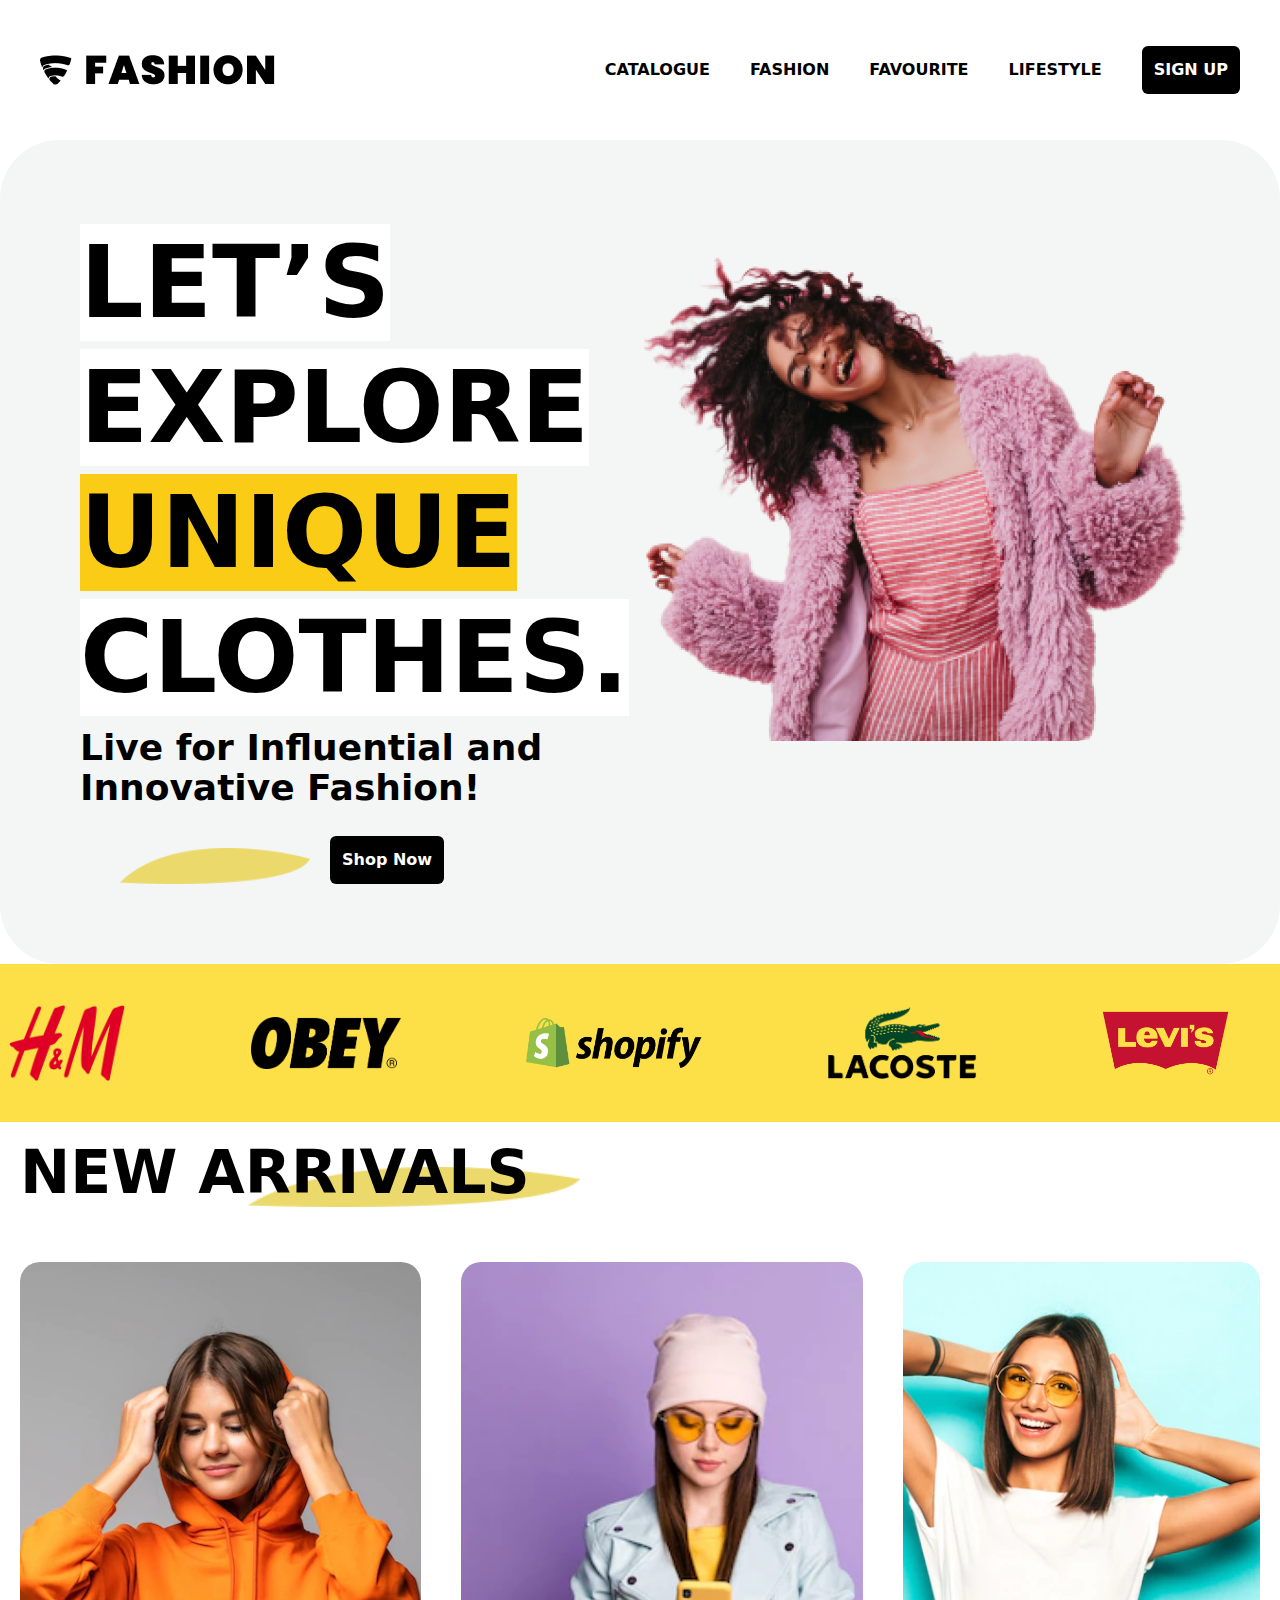
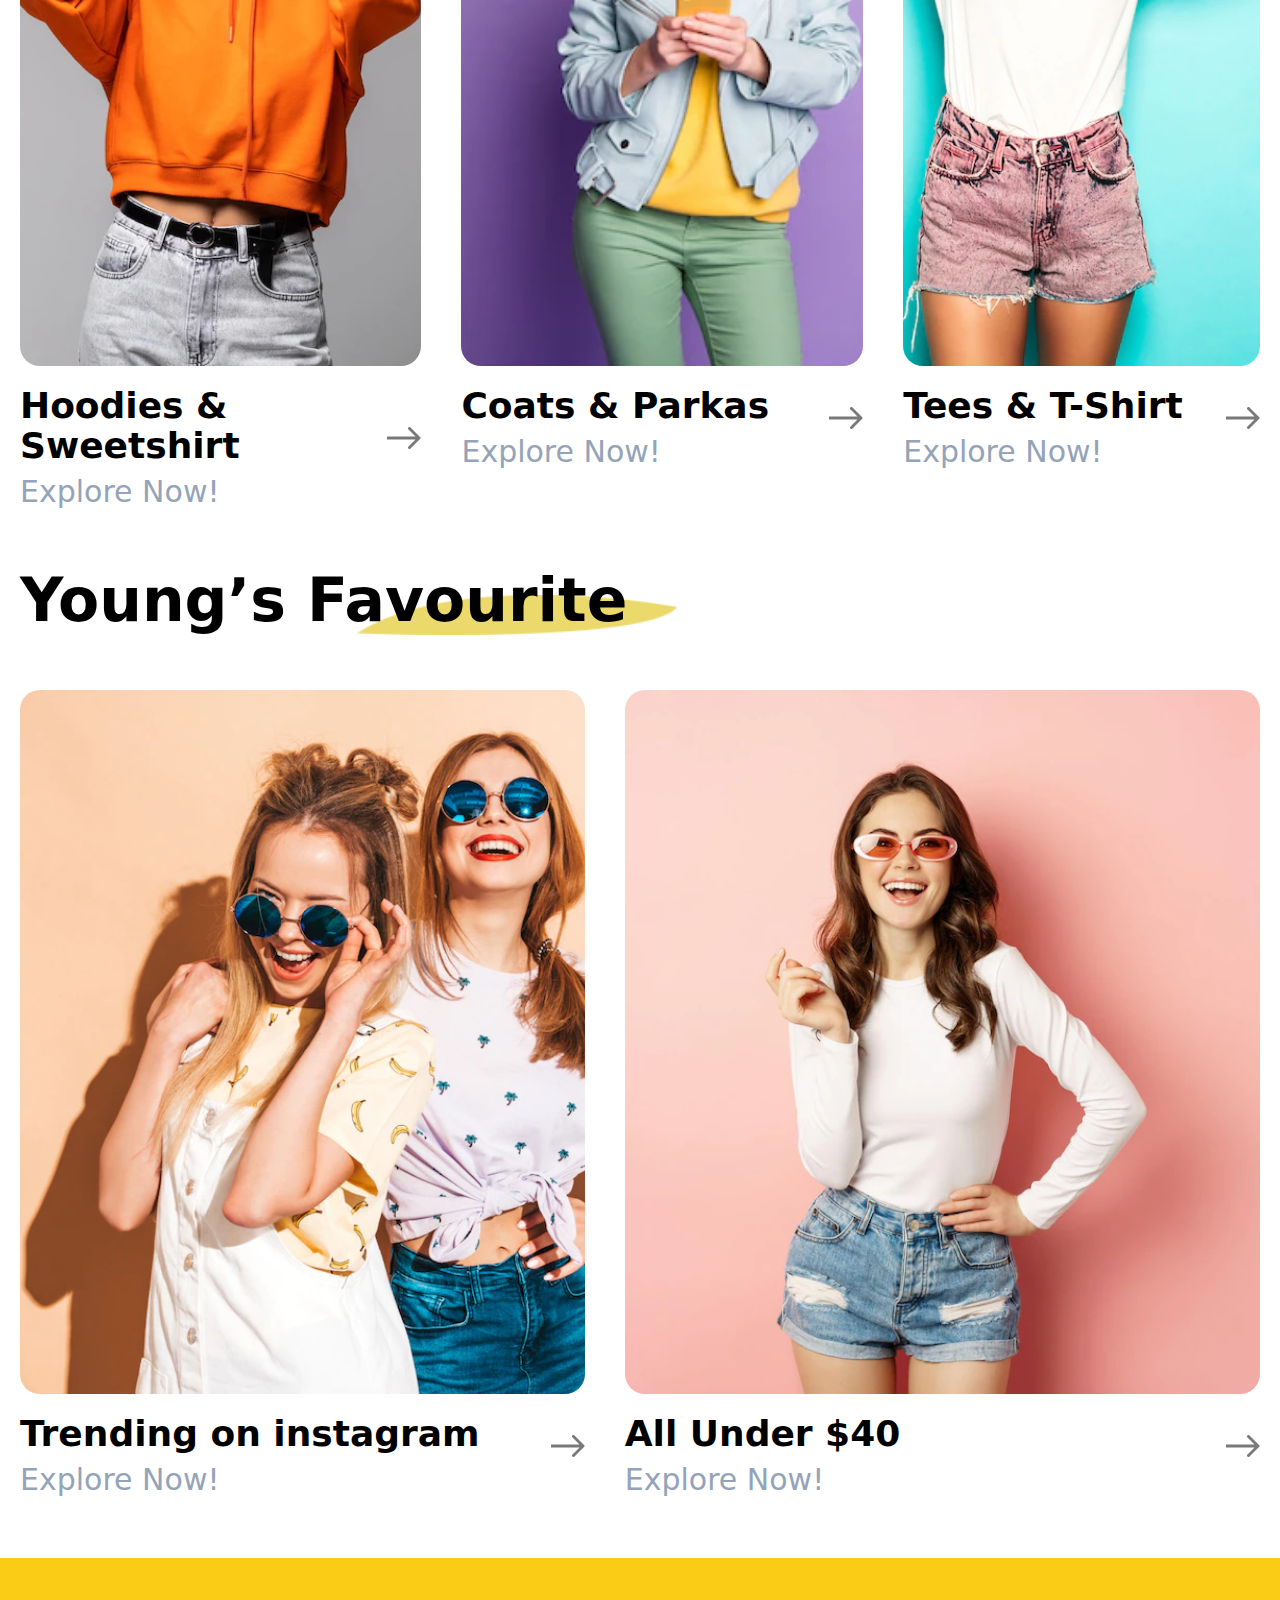
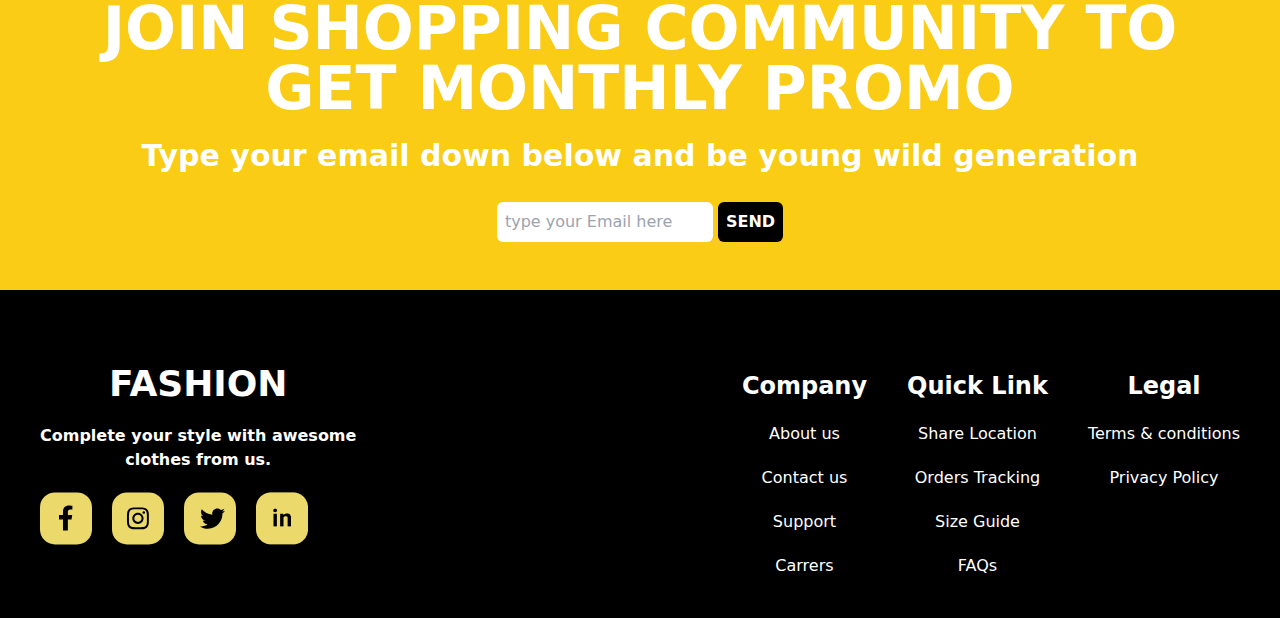
<file: index.html>
<!DOCTYPE html>
<html lang="en">
<head>
    <meta charset="UTF-8">
    <meta name="viewport" content="width=device-width, initial-scale=1.0">
    <title>Ecommerce Landing Page</title>
    <link rel="stylesheet" href="./style.css">
</head>
<body>
    <!-- Navbar -->
    <nav class="">
        <div class="container flex items-center justify-between py-10 px-10 mx-auto">
                <img src="./image/logo-black.png" alt="">

            <ul class="hidden lg:flex font-semibold text-black items-center space-x-10">

                <li class=""><a href="#" class="hover:underline">CATALOGUE</a></li>
                <li class=""><a href="#" class="">FASHION</a></li>
                <li class=""><a href="#" class="">FAVOURITE</a></li>
                <li class=""><a href="#" class="">LIFESTYLE</a></li>

                <li class="text-white bg-black rounded-md p-3 mx-auto  cursor-pointer"><a href="#" class="">SIGN UP</a></li>
            </ul>
            <!-- Mobile Navbar -->

            <div class="lg:hidden">

                <div class="text-3xl  text-black font-bold cursor-pointer" id="hamburger">&#9776;</div>

                <ul class="flex flex-col gap-5 min-h-screen absolute bg-yellow-400 top-0 left-0 p-10 -translate-x-full transition-all" id="mobile-nav">

                    <li class=""><a href="#" class="">CATALOGUE</a></li>
                    <li class=""><a href="#" class="">FASHION</a></li>
                    <li class=""><a href="#" class="">FAVOURITE</a></li>
                    <li class=""><a href="#" class="">LIFESTYLE</a></li>
    
                    <li class="text-white bg-black rounded-md p-3 mx-auto"><a href="#" class="">SIGN UP</a></li>
                </ul>
            </div>
        </div>
    </nav>

    <section class="container flex flex-col lg:flex-row mx-auto bg-[#F4F6F5] rounded-[59px] p-10 lg:p-[80px] ">
        <div class="lg:flex lg:flex-col">
        <div class="flex flex-col mx-auto ">
            <h1 class="text-6xl font-extrabold text-left lg:text-[100px] leading-tight">
                <span class="bg-white">LET’S</span><br><span class="bg-white">EXPLORE</span><br><span class="bg-yellow-400 w-full">UNIQUE</span>      <br><span class="bg-white">CLOTHES.</span></h1>

                <p class="text-2xl font-semibold mt-2 lg:text-4xl text-wrap">Live for Influential and Innovative Fashion!</p>


        </div>

        <div class="flex flex-col w-[150px] mx-10 lg:flex-row lg:gap-x-5 lg:w-[350px]">

            <img src="./image/banner-image-2.png" alt="" class="mt-10">

            <button class="bg-black text-white p-3 rounded-md font-bold mt-7 ">Shop Now</button>
        </div>

    </div>

        <div class="">

            <img src="./image/banner-image.png" alt="" class="bg-cover bg-center mx-auto mt-10 p-5 lg:mt-5 lg:p-2">
        </div>

    </section>


    <section>
        <div class="flex flex-col lg:flex-row bg-yellow-300 items-center justify-between gap-[125px] py-10 px-2 mt-15 overflow-x-hidden">

            <img src="./image/brand-logo/hm.png" alt="" class="w-[118px]">
            <img src="./image/brand-logo/obey.png" alt=""class="w-[150px]">
            <img src="./image/brand-logo/shopify.png" alt=""class="w-[176px]">
            <img src="./image/brand-logo/lacoste.png" alt=""class="w-[150px]">
            <img src="./image/brand-logo/levis.png" alt="" class="w-[127px]">
            <img src="./image/brand-logo/amazon.png" alt="" class="w-[166px]">

        </div>
    </section>

    <section class="">
        <div class="mt-5 px-5">

            <h1 class="lg:text-6xl font-extrabold text-2xl text-black ">NEW <span class="relative">ARRIVALS
                <img src="./image/banner-image-2.png" alt="" class="absolute bottom-0 -right-[50px] -z-10 h-8 w-full lg:h-10"> 
            </span> </h1>

           

        </div>

        <!-- card -->

        <div class="flex flex-col lg:flex-row my-5">
            <div class="py-10 px-5">
            <img src="./image/hoddiee.png" alt="" class="w-full h-[704px] object-cover object-[72%] rounded-[20px] lg:h-object-[0%]">

            <div class="flex items-center justify-between">
            <div class="flex flex-col mt-5 gap-y-2">
                <h1 class="text-black font-semibold text-4xl">Hoodies & Sweetshirt</h1>
                <h2 class="text-slate-400 text-3xl">Explore Now!</h2>
            </div>
            <img src="./image/arrow.png" alt="">
        </div>

        </div>
        <div class="py-10 px-5">
            <img src="./image/coats.png" alt="" class="w-full h-[704px] object-cover object-[30%]  rounded-[20px] ">
            <div class="flex items-center justify-between">
            <div class="flex flex-col mt-5 gap-y-2">
                <h1 class="text-black font-semibold text-4xl">Coats & Parkas</h1>
                <h2 class="text-slate-400 text-3xl">Explore Now!</h2>
            </div>
            <img src="./image/arrow.png" alt="">
        </div>
        </div>

        <div class="py-10 px-5">
            <img src="./image/T-shirts.png" alt="" class="w-full h-[704px] object-cover object-fit rounded-[20px] ">
            <div class="flex items-center justify-between">
            <div class="flex flex-col mt-5 gap-y-2">
                <h1 class="text-black font-semibold text-4xl">Tees & T-Shirt</h1>
                <h2 class="text-slate-400 text-3xl">Explore Now!</h2>
            </div>
            <img src="./image/arrow.png" alt="">
        </div>
        </div>
        </div>
    </section>


<!-- 2nd card -->
    <section>

        <div class="mt-5 px-5">

            <h1 class="lg:text-6xl font-extrabold text-2xl text-black ">Young’s <span class="relative">Favourite
                <img src="./image/banner-image-2.png" alt="" class="absolute bottom-0 -right-[50px] -z-10 h-8 w-full lg:h-10"> 
            </span> </h1>
            </div>

           
        <div class="flex flex-col lg:flex-row my-5">
            <div class="py-10 px-5">
            <img src="./image/fav-1.png" alt="" class="w-full h-[704px] object-cover object-[1%] rounded-[20px] lg:h-object-[0%]">

            <div class="flex items-center justify-between">
            <div class="flex flex-col mt-5 gap-y-2">
                <h1 class="text-black font-semibold text-4xl">Trending on instagram</h1>
                <h2 class="text-slate-400 text-3xl">Explore Now!</h2>
            </div>
            <img src="./image/arrow.png" alt="">
        </div>

        </div>
        <div class="py-10 px-5">
            <img src="./image/fav-2.png" alt="" class="w-full h-[704px] object-cover object-[5%] rounded-[20px] lg:h-object-[0%]">

            <div class="flex items-center justify-between">
            <div class="flex flex-col mt-5 gap-y-2">
                <h1 class="text-black font-semibold text-4xl">All Under $40</h1>
                <h2 class="text-slate-400 text-3xl">Explore Now!</h2>
            </div>
            <img src="./image/arrow.png" alt="">
        </div>

        </div>
        
        </div>
   
     
 </section>

 <section>
    <div class="flex flex-col bg-yellow-400 items-center text-white py-10 gap-y-5 w-full h-full">

        <h1 class="font-extrabold text-3xl lg:text-6xl text-center">
            JOIN SHOPPING COMMUNITY TO<br>
            GET MONTHLY PROMO 
        </h1>
        <p class="text-3xl text-wrap font-semibold text-center">
            Type your email down below and be young wild generation
        </p>

        <div class=" text-center p-2">
            <input type="text" placeholder="type your Email here" class="rounded-md p-2">
            <button class="bg-black font-bold p-2 rounded-md">SEND</button>
        </div>
    </div>
 </section>

 <footer class="bg-black min-w-full min-h-[350px] p-10">

    <div class="flex flex-col lg:flex-row text-white items-center text-center justify-between h-full container lg:px-[120px]">

        <div class="flex flex-col gap-y-5">
            <h1 class="font-extrabold text-4xl">
                FASHION
            </h1>

            <p class="font-semibold text-lg">
                Complete your style with awesome<br>
                clothes from us. 
            </p>

            <div class="flex gap-5 ">
                <img src="./image/fb.svg" alt="">
                <img src="./image/insta.svg" alt="">
                <img src="./image/twitter.svg" alt="">
                <img src="./image/linkedin.png" alt="">
            </div>

        </div>

        <div class="flex flex-col lg:flex-row gap-10 text-center mt-10 flex-wrap">

    <ul class="space-y-5">
        <h1 class="font-bold text-2xl ">Company</h1>
        <li>About us</li>
        <li>Contact us</li>
        <li>Support</li>
        <li>Carrers</li>
    </ul>



    <ul class="space-y-5 text-nowrap">
        <h1 class="font-bold text-2xl ">Quick Link</h1>
        <li>Share Location</li>
        <li>Orders Tracking</li>
        <li>Size Guide</li>
        <li>FAQs</li>
    </ul>



    <ul class="space-y-5">
        <h1 class="font-bold text-2xl ">Legal</h1>
        <li>Terms & conditions</li>
        <li>Privacy Policy</li>
    </ul>

        </div>
    </div>



 </footer>




    <script>
        const hamburger = document.getElementById('hamburger');
        const mobileMenu = document.getElementById('mobile-nav');

        hamburger.addEventListener('click' ,() =>{
            mobileMenu.classList.toggle('-translate-x-full')
        })
    </script>
</body>
</html>
</file>
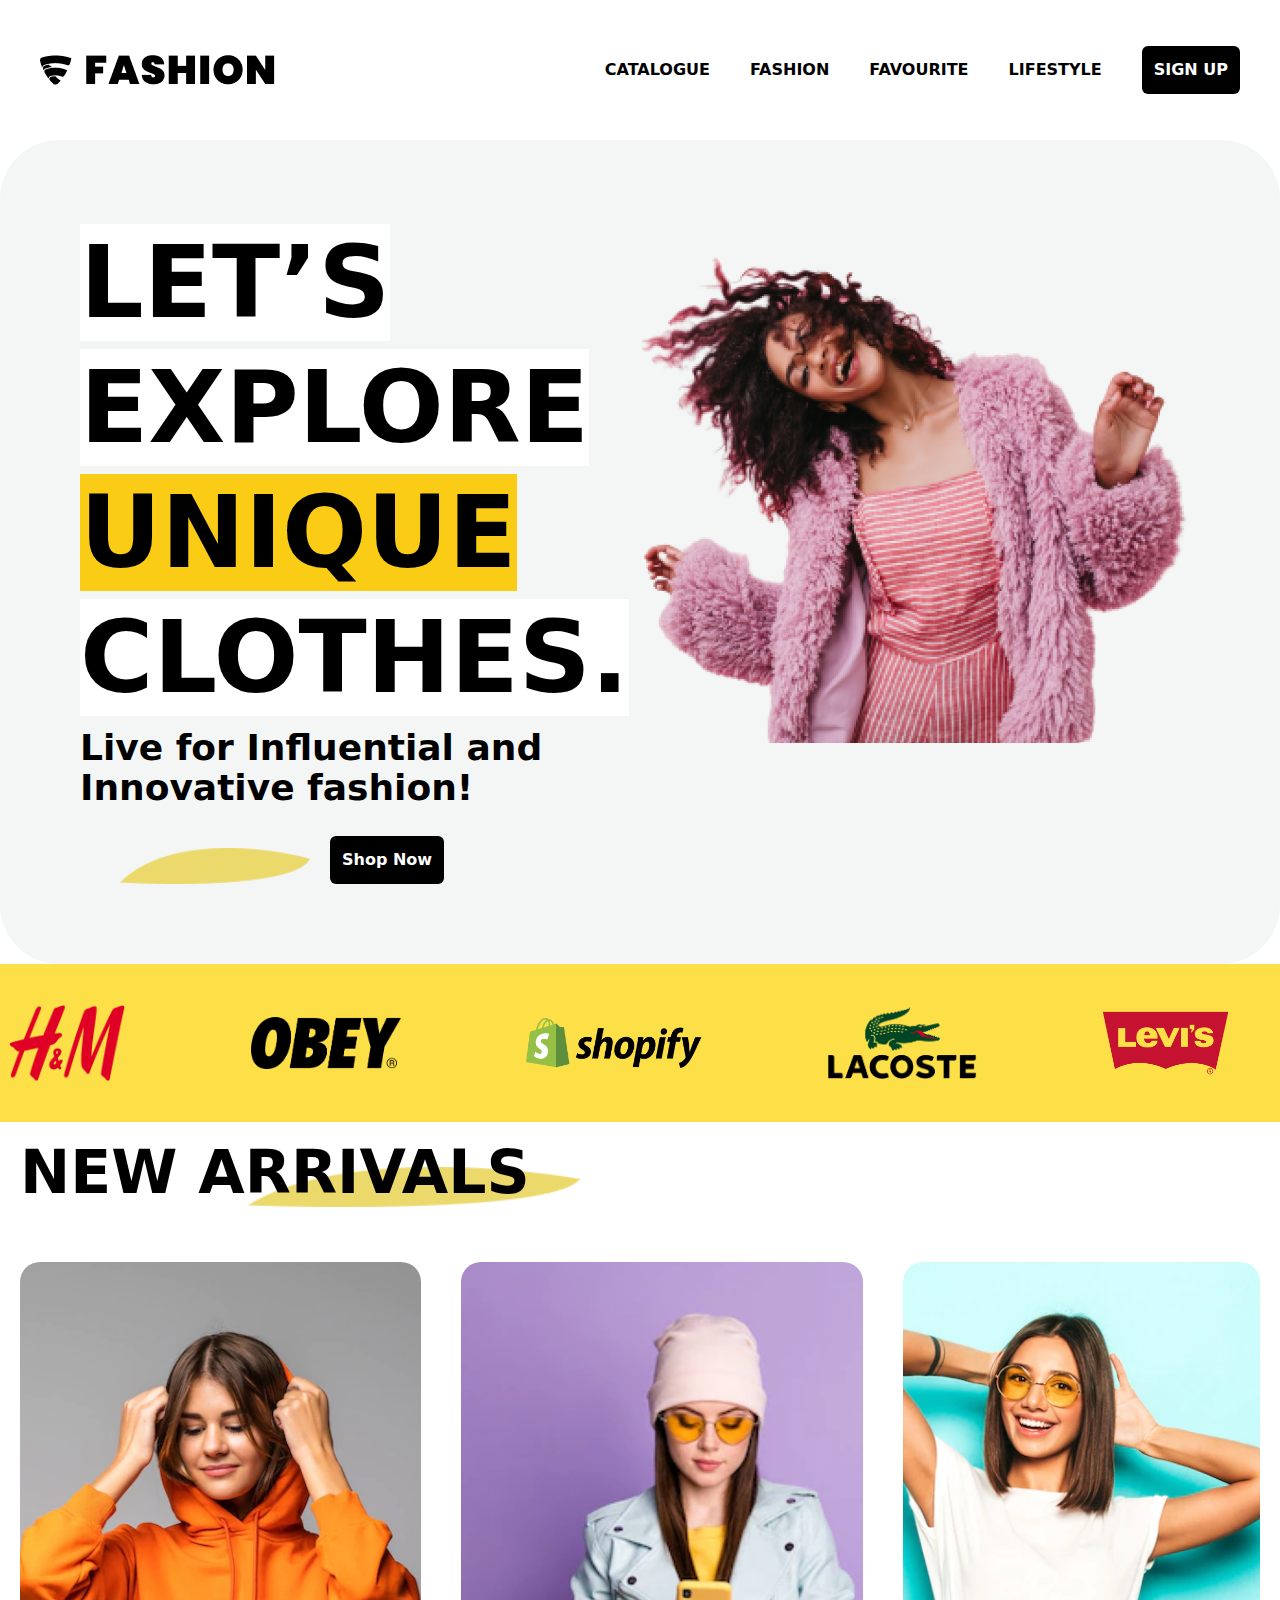
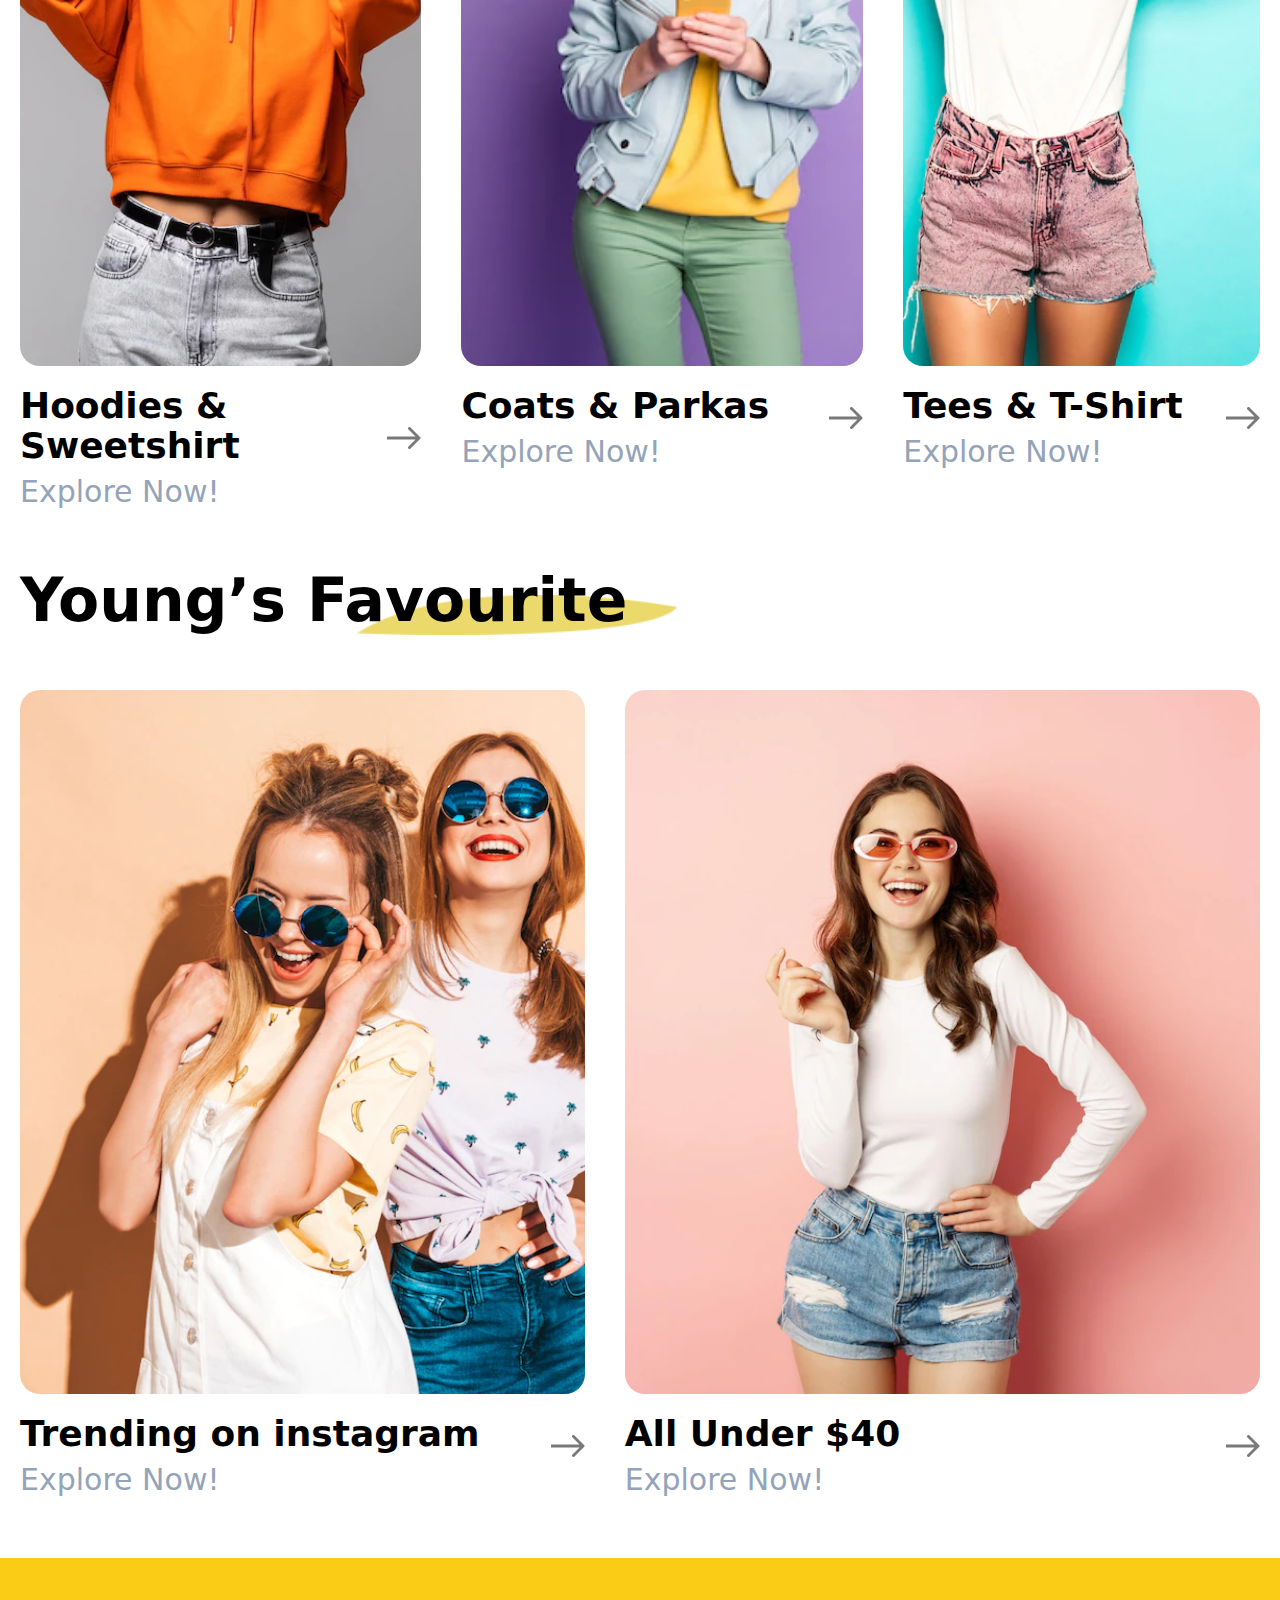
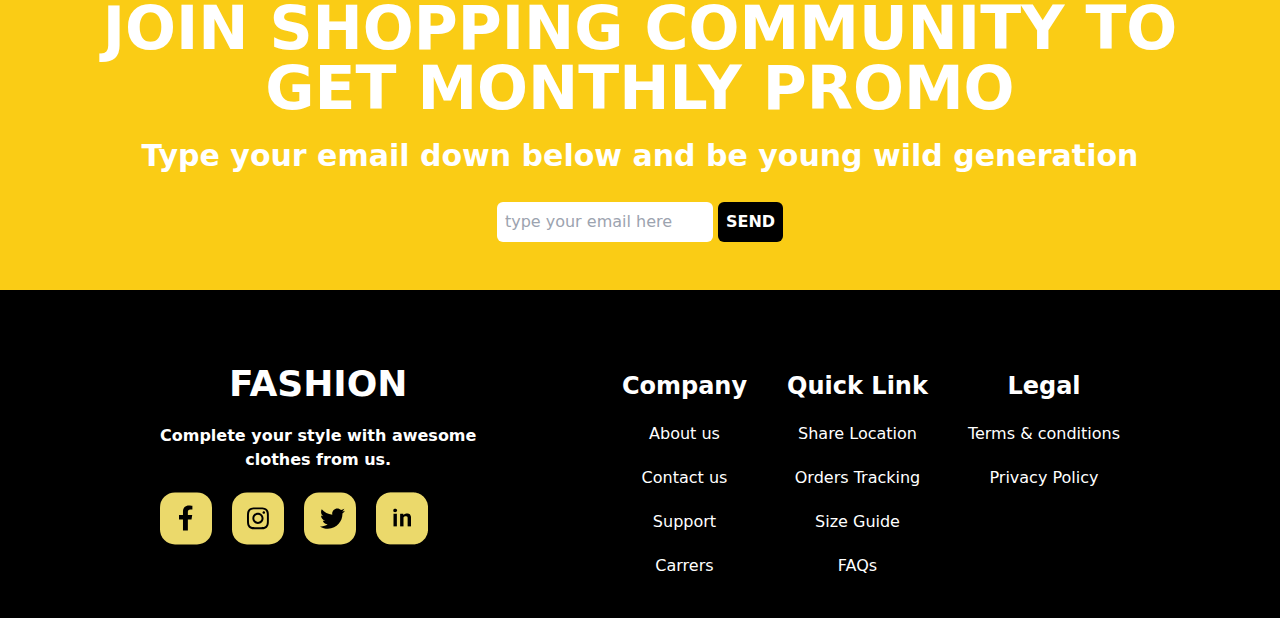
<file: frontend/index.html>
<!DOCTYPE html>
<html lang="en">
<head>
    <meta charset="UTF-8">
    <meta name="viewport" content="width=device-width, initial-scale=1.0">
    <title>Ecommerce Landing Page</title>
    <link rel="stylesheet" href="style.css">
</head>
<body>
    <!-- Navbar -->
    <nav class="">
        <div class="container flex items-center justify-between py-10 px-10 mx-auto">
                <img src="/image/logo-black.png" alt="">

            <ul class="hidden lg:flex font-semibold text-black items-center space-x-10">

                <li class=""><a href="#" class="hover:underline">CATALOGUE</a></li>
                <li class=""><a href="#" class="">FASHION</a></li>
                <li class=""><a href="#" class="">FAVOURITE</a></li>
                <li class=""><a href="#" class="">LIFESTYLE</a></li>

                <li class="text-white bg-black rounded-md p-3 mx-auto  cursor-pointer"><a href="#" class="">SIGN UP</a></li>
            </ul>
            <!-- Mobile Navbar -->

            <div class="lg:hidden">

                <div class="text-3xl  text-black font-bold cursor-pointer" id="hamburger">&#9776;</div>

                <ul class="flex flex-col gap-5 min-h-screen absolute bg-yellow-400 top-0 left-0 p-10 -translate-x-full transition-all" id="mobile-nav">

                    <li class=""><a href="#" class="">CATALOGUE</a></li>
                    <li class=""><a href="#" class="">FASHION</a></li>
                    <li class=""><a href="#" class="">FAVOURITE</a></li>
                    <li class=""><a href="#" class="">LIFESTYLE</a></li>
    
                    <li class="text-white bg-black rounded-md p-3 mx-auto"><a href="#" class="">SIGN UP</a></li>
                </ul>
            </div>
        </div>
    </nav>

    <section class="container flex flex-col lg:flex-row mx-auto bg-[#F4F6F5] rounded-[59px] p-10 lg:p-[80px] ">
        <div class="lg:flex lg:flex-col">
        <div class="flex flex-col mx-auto ">
            <h1 class="text-6xl font-extrabold text-left lg:text-[100px] leading-tight">
                <span class="bg-white">LET’S</span><br><span class="bg-white">EXPLORE</span><br><span class="bg-yellow-400 w-full">UNIQUE</span>      <br><span class="bg-white">CLOTHES.</span></h1>

                <p class="text-2xl font-semibold mt-2 lg:text-4xl text-wrap">Live for Influential and Innovative fashion!</p>


        </div>

        <div class="flex flex-col w-[150px] mx-10 lg:flex-row lg:gap-x-5 lg:w-[350px]">

            <img src="/image/banner-image-2.png" alt="" class="mt-10">

            <button class="bg-black text-white p-3 rounded-md font-bold mt-7 ">Shop Now</button>
        </div>

    </div>

        <div class="">

            <img src="/image/banner-image.png" alt="" class="bg-cover bg-center mx-auto mt-10 p-5 lg:mt-5 lg:p-2">
        </div>

    </section>


    <section>
        <div class="flex flex-col lg:flex-row bg-yellow-300 items-center justify-between gap-[125px] py-10 px-2 mt-15 overflow-x-hidden">

            <img src="/image/brand-logo/hm.png" alt="" class="w-[118px]">
            <img src="/image/brand-logo/obey.png" alt=""class="w-[150px]">
            <img src="/image/brand-logo/shopify.png" alt=""class="w-[176px]">
            <img src="/image/brand-logo/lacoste.png" alt=""class="w-[150px]">
            <img src="/image/brand-logo/levis.png" alt="" class="w-[127px]">
            <img src="/image/brand-logo/amazon.png" alt="" class="w-[166px]">

        </div>
    </section>

    <section class="">
        <div class="mt-5 px-5">

            <h1 class="lg:text-6xl font-extrabold text-2xl text-black ">NEW <span class="relative">ARRIVALS
                <img src="/image/banner-image-2.png" alt="" class="absolute bottom-0 -right-[50px] -z-10 h-8 w-full lg:h-10"> 
            </span> </h1>

           

        </div>

        <!-- card -->

        <div class="flex flex-col lg:flex-row my-5">
            <div class="py-10 px-5">
            <img src="/image/hoddiee.png" alt="" class="w-full h-[704px] object-cover object-[72%] rounded-[20px] lg:h-object-[0%]">

            <div class="flex items-center justify-between">
            <div class="flex flex-col mt-5 gap-y-2">
                <h1 class="text-black font-semibold text-4xl">Hoodies & Sweetshirt</h1>
                <h2 class="text-slate-400 text-3xl">Explore Now!</h2>
            </div>
            <img src="/image/arrow.png" alt="">
        </div>

        </div>
        <div class="py-10 px-5">
            <img src="/image/coats.png" alt="" class="w-full h-[704px] object-cover object-[30%]  rounded-[20px] ">
            <div class="flex items-center justify-between">
            <div class="flex flex-col mt-5 gap-y-2">
                <h1 class="text-black font-semibold text-4xl">Coats & Parkas</h1>
                <h2 class="text-slate-400 text-3xl">Explore Now!</h2>
            </div>
            <img src="/image/arrow.png" alt="">
        </div>
        </div>

        <div class="py-10 px-5">
            <img src="/image/T-shirts.png" alt="" class="w-full h-[704px] object-cover object-fit rounded-[20px] ">
            <div class="flex items-center justify-between">
            <div class="flex flex-col mt-5 gap-y-2">
                <h1 class="text-black font-semibold text-4xl">Tees & T-Shirt</h1>
                <h2 class="text-slate-400 text-3xl">Explore Now!</h2>
            </div>
            <img src="/image/arrow.png" alt="">
        </div>
        </div>
        </div>
    </section>


<!-- 2nd card -->
    <section>

        <div class="mt-5 px-5">

            <h1 class="lg:text-6xl font-extrabold text-2xl text-black ">Young’s <span class="relative">Favourite
                <img src="/image/banner-image-2.png" alt="" class="absolute bottom-0 -right-[50px] -z-10 h-8 w-full lg:h-10"> 
            </span> </h1>
            </div>

           
        <div class="flex flex-col lg:flex-row my-5">
            <div class="py-10 px-5">
            <img src="/image/fav-1.png" alt="" class="w-full h-[704px] object-cover object-[1%] rounded-[20px] lg:h-object-[0%]">

            <div class="flex items-center justify-between">
            <div class="flex flex-col mt-5 gap-y-2">
                <h1 class="text-black font-semibold text-4xl">Trending on instagram</h1>
                <h2 class="text-slate-400 text-3xl">Explore Now!</h2>
            </div>
            <img src="/image/arrow.png" alt="">
        </div>

        </div>
        <div class="py-10 px-5">
            <img src="/image/fav-2.png" alt="" class="w-full h-[704px] object-cover object-[5%] rounded-[20px] lg:h-object-[0%]">

            <div class="flex items-center justify-between">
            <div class="flex flex-col mt-5 gap-y-2">
                <h1 class="text-black font-semibold text-4xl">All Under $40</h1>
                <h2 class="text-slate-400 text-3xl">Explore Now!</h2>
            </div>
            <img src="/image/arrow.png" alt="">
        </div>

        </div>
        
        </div>
   
     
 </section>

 <section>
    <div class="flex flex-col bg-yellow-400 items-center text-white py-10 gap-y-5 w-full h-full">

        <h1 class="font-extrabold text-3xl lg:text-6xl text-center">
            JOIN SHOPPING COMMUNITY TO<br>
            GET MONTHLY PROMO 
        </h1>
        <p class="text-3xl text-wrap font-semibold text-center">
            Type your email down below and be young wild generation
        </p>

        <div class=" text-center p-2">
            <input type="text" placeholder="type your email here" class="rounded-md p-2">
            <button class="bg-black font-bold p-2 rounded-md">SEND</button>
        </div>
    </div>
 </section>

 <footer class="bg-black min-w-full min-h-[350px] p-10">

    <div class="flex flex-col lg:flex-row text-white items-center text-center justify-between h-full container px-[120px]">

        <div class="flex flex-col gap-y-5">
            <h1 class="font-extrabold text-4xl">
                FASHION
            </h1>

            <p class="font-semibold text-lg">
                Complete your style with awesome<br>
                clothes from us. 
            </p>

            <div class="flex gap-5">
                <img src="/image/fb.svg" alt="">
                <img src="/image/insta.svg" alt="">
                <img src="/image/twitter.svg" alt="">
                <img src="/image/linkedin.png" alt="">
            </div>

        </div>

        <div class="flex flex-col lg:flex-row gap-10 text-center mt-10">

    <ul class="space-y-5">
        <h1 class="font-bold text-2xl ">Company</h1>
        <li>About us</li>
        <li>Contact us</li>
        <li>Support</li>
        <li>Carrers</li>
    </ul>



    <ul class="space-y-5">
        <h1 class="font-bold text-2xl ">Quick Link</h1>
        <li>Share Location</li>
        <li>Orders Tracking</li>
        <li>Size Guide</li>
        <li>FAQs</li>
    </ul>



    <ul class="space-y-5">
        <h1 class="font-bold text-2xl ">Legal</h1>
        <li>Terms & conditions</li>
        <li>Privacy Policy</li>
    </ul>

        </div>
    </div>



 </footer>




    <script>
        const hamburger = document.getElementById('hamburger');
        const mobileMenu = document.getElementById('mobile-nav');

        hamburger.addEventListener('click' ,() =>{
            mobileMenu.classList.toggle('-translate-x-full')
        })
    </script>
</body>
</html>
</file>
<file: style.css>
/*
! tailwindcss v3.4.1 | MIT License | https://tailwindcss.com
*/

/*
1. Prevent padding and border from affecting element width. (https://github.com/mozdevs/cssremedy/issues/4)
2. Allow adding a border to an element by just adding a border-width. (https://github.com/tailwindcss/tailwindcss/pull/116)
*/

*,
::before,
::after {
  box-sizing: border-box;
  /* 1 */
  border-width: 0;
  /* 2 */
  border-style: solid;
  /* 2 */
  border-color: #e5e7eb;
  /* 2 */
}

::before,
::after {
  --tw-content: '';
}

/*
1. Use a consistent sensible line-height in all browsers.
2. Prevent adjustments of font size after orientation changes in iOS.
3. Use a more readable tab size.
4. Use the user's configured `sans` font-family by default.
5. Use the user's configured `sans` font-feature-settings by default.
6. Use the user's configured `sans` font-variation-settings by default.
7. Disable tap highlights on iOS
*/

html,
:host {
  line-height: 1.5;
  /* 1 */
  -webkit-text-size-adjust: 100%;
  /* 2 */
  -moz-tab-size: 4;
  /* 3 */
  -o-tab-size: 4;
     tab-size: 4;
  /* 3 */
  font-family: ui-sans-serif, system-ui, sans-serif, "Apple Color Emoji", "Segoe UI Emoji", "Segoe UI Symbol", "Noto Color Emoji";
  /* 4 */
  font-feature-settings: normal;
  /* 5 */
  font-variation-settings: normal;
  /* 6 */
  -webkit-tap-highlight-color: transparent;
  /* 7 */
}

/*
1. Remove the margin in all browsers.
2. Inherit line-height from `html` so users can set them as a class directly on the `html` element.
*/

body {
  margin: 0;
  /* 1 */
  line-height: inherit;
  /* 2 */
}

/*
1. Add the correct height in Firefox.
2. Correct the inheritance of border color in Firefox. (https://bugzilla.mozilla.org/show_bug.cgi?id=190655)
3. Ensure horizontal rules are visible by default.
*/

hr {
  height: 0;
  /* 1 */
  color: inherit;
  /* 2 */
  border-top-width: 1px;
  /* 3 */
}

/*
Add the correct text decoration in Chrome, Edge, and Safari.
*/

abbr:where([title]) {
  -webkit-text-decoration: underline dotted;
          text-decoration: underline dotted;
}

/*
Remove the default font size and weight for headings.
*/

h1,
h2,
h3,
h4,
h5,
h6 {
  font-size: inherit;
  font-weight: inherit;
}

/*
Reset links to optimize for opt-in styling instead of opt-out.
*/

a {
  color: inherit;
  text-decoration: inherit;
}

/*
Add the correct font weight in Edge and Safari.
*/

b,
strong {
  font-weight: bolder;
}

/*
1. Use the user's configured `mono` font-family by default.
2. Use the user's configured `mono` font-feature-settings by default.
3. Use the user's configured `mono` font-variation-settings by default.
4. Correct the odd `em` font sizing in all browsers.
*/

code,
kbd,
samp,
pre {
  font-family: ui-monospace, SFMono-Regular, Menlo, Monaco, Consolas, "Liberation Mono", "Courier New", monospace;
  /* 1 */
  font-feature-settings: normal;
  /* 2 */
  font-variation-settings: normal;
  /* 3 */
  font-size: 1em;
  /* 4 */
}

/*
Add the correct font size in all browsers.
*/

small {
  font-size: 80%;
}

/*
Prevent `sub` and `sup` elements from affecting the line height in all browsers.
*/

sub,
sup {
  font-size: 75%;
  line-height: 0;
  position: relative;
  vertical-align: baseline;
}

sub {
  bottom: -0.25em;
}

sup {
  top: -0.5em;
}

/*
1. Remove text indentation from table contents in Chrome and Safari. (https://bugs.chromium.org/p/chromium/issues/detail?id=999088, https://bugs.webkit.org/show_bug.cgi?id=201297)
2. Correct table border color inheritance in all Chrome and Safari. (https://bugs.chromium.org/p/chromium/issues/detail?id=935729, https://bugs.webkit.org/show_bug.cgi?id=195016)
3. Remove gaps between table borders by default.
*/

table {
  text-indent: 0;
  /* 1 */
  border-color: inherit;
  /* 2 */
  border-collapse: collapse;
  /* 3 */
}

/*
1. Change the font styles in all browsers.
2. Remove the margin in Firefox and Safari.
3. Remove default padding in all browsers.
*/

button,
input,
optgroup,
select,
textarea {
  font-family: inherit;
  /* 1 */
  font-feature-settings: inherit;
  /* 1 */
  font-variation-settings: inherit;
  /* 1 */
  font-size: 100%;
  /* 1 */
  font-weight: inherit;
  /* 1 */
  line-height: inherit;
  /* 1 */
  color: inherit;
  /* 1 */
  margin: 0;
  /* 2 */
  padding: 0;
  /* 3 */
}

/*
Remove the inheritance of text transform in Edge and Firefox.
*/

button,
select {
  text-transform: none;
}

/*
1. Correct the inability to style clickable types in iOS and Safari.
2. Remove default button styles.
*/

button,
[type='button'],
[type='reset'],
[type='submit'] {
  -webkit-appearance: button;
  /* 1 */
  background-color: transparent;
  /* 2 */
  background-image: none;
  /* 2 */
}

/*
Use the modern Firefox focus style for all focusable elements.
*/

:-moz-focusring {
  outline: auto;
}

/*
Remove the additional `:invalid` styles in Firefox. (https://github.com/mozilla/gecko-dev/blob/2f9eacd9d3d995c937b4251a5557d95d494c9be1/layout/style/res/forms.css#L728-L737)
*/

:-moz-ui-invalid {
  box-shadow: none;
}

/*
Add the correct vertical alignment in Chrome and Firefox.
*/

progress {
  vertical-align: baseline;
}

/*
Correct the cursor style of increment and decrement buttons in Safari.
*/

::-webkit-inner-spin-button,
::-webkit-outer-spin-button {
  height: auto;
}

/*
1. Correct the odd appearance in Chrome and Safari.
2. Correct the outline style in Safari.
*/

[type='search'] {
  -webkit-appearance: textfield;
  /* 1 */
  outline-offset: -2px;
  /* 2 */
}

/*
Remove the inner padding in Chrome and Safari on macOS.
*/

::-webkit-search-decoration {
  -webkit-appearance: none;
}

/*
1. Correct the inability to style clickable types in iOS and Safari.
2. Change font properties to `inherit` in Safari.
*/

::-webkit-file-upload-button {
  -webkit-appearance: button;
  /* 1 */
  font: inherit;
  /* 2 */
}

/*
Add the correct display in Chrome and Safari.
*/

summary {
  display: list-item;
}

/*
Removes the default spacing and border for appropriate elements.
*/

blockquote,
dl,
dd,
h1,
h2,
h3,
h4,
h5,
h6,
hr,
figure,
p,
pre {
  margin: 0;
}

fieldset {
  margin: 0;
  padding: 0;
}

legend {
  padding: 0;
}

ol,
ul,
menu {
  list-style: none;
  margin: 0;
  padding: 0;
}

/*
Reset default styling for dialogs.
*/

dialog {
  padding: 0;
}

/*
Prevent resizing textareas horizontally by default.
*/

textarea {
  resize: vertical;
}

/*
1. Reset the default placeholder opacity in Firefox. (https://github.com/tailwindlabs/tailwindcss/issues/3300)
2. Set the default placeholder color to the user's configured gray 400 color.
*/

input::-moz-placeholder, textarea::-moz-placeholder {
  opacity: 1;
  /* 1 */
  color: #9ca3af;
  /* 2 */
}

input::placeholder,
textarea::placeholder {
  opacity: 1;
  /* 1 */
  color: #9ca3af;
  /* 2 */
}

/*
Set the default cursor for buttons.
*/

button,
[role="button"] {
  cursor: pointer;
}

/*
Make sure disabled buttons don't get the pointer cursor.
*/

:disabled {
  cursor: default;
}

/*
1. Make replaced elements `display: block` by default. (https://github.com/mozdevs/cssremedy/issues/14)
2. Add `vertical-align: middle` to align replaced elements more sensibly by default. (https://github.com/jensimmons/cssremedy/issues/14#issuecomment-634934210)
   This can trigger a poorly considered lint error in some tools but is included by design.
*/

img,
svg,
video,
canvas,
audio,
iframe,
embed,
object {
  display: block;
  /* 1 */
  vertical-align: middle;
  /* 2 */
}

/*
Constrain images and videos to the parent width and preserve their intrinsic aspect ratio. (https://github.com/mozdevs/cssremedy/issues/14)
*/

img,
video {
  max-width: 100%;
  height: auto;
}

/* Make elements with the HTML hidden attribute stay hidden by default */

[hidden] {
  display: none;
}

*, ::before, ::after {
  --tw-border-spacing-x: 0;
  --tw-border-spacing-y: 0;
  --tw-translate-x: 0;
  --tw-translate-y: 0;
  --tw-rotate: 0;
  --tw-skew-x: 0;
  --tw-skew-y: 0;
  --tw-scale-x: 1;
  --tw-scale-y: 1;
  --tw-pan-x:  ;
  --tw-pan-y:  ;
  --tw-pinch-zoom:  ;
  --tw-scroll-snap-strictness: proximity;
  --tw-gradient-from-position:  ;
  --tw-gradient-via-position:  ;
  --tw-gradient-to-position:  ;
  --tw-ordinal:  ;
  --tw-slashed-zero:  ;
  --tw-numeric-figure:  ;
  --tw-numeric-spacing:  ;
  --tw-numeric-fraction:  ;
  --tw-ring-inset:  ;
  --tw-ring-offset-width: 0px;
  --tw-ring-offset-color: #fff;
  --tw-ring-color: rgb(59 130 246 / 0.5);
  --tw-ring-offset-shadow: 0 0 #0000;
  --tw-ring-shadow: 0 0 #0000;
  --tw-shadow: 0 0 #0000;
  --tw-shadow-colored: 0 0 #0000;
  --tw-blur:  ;
  --tw-brightness:  ;
  --tw-contrast:  ;
  --tw-grayscale:  ;
  --tw-hue-rotate:  ;
  --tw-invert:  ;
  --tw-saturate:  ;
  --tw-sepia:  ;
  --tw-drop-shadow:  ;
  --tw-backdrop-blur:  ;
  --tw-backdrop-brightness:  ;
  --tw-backdrop-contrast:  ;
  --tw-backdrop-grayscale:  ;
  --tw-backdrop-hue-rotate:  ;
  --tw-backdrop-invert:  ;
  --tw-backdrop-opacity:  ;
  --tw-backdrop-saturate:  ;
  --tw-backdrop-sepia:  ;
}

::backdrop {
  --tw-border-spacing-x: 0;
  --tw-border-spacing-y: 0;
  --tw-translate-x: 0;
  --tw-translate-y: 0;
  --tw-rotate: 0;
  --tw-skew-x: 0;
  --tw-skew-y: 0;
  --tw-scale-x: 1;
  --tw-scale-y: 1;
  --tw-pan-x:  ;
  --tw-pan-y:  ;
  --tw-pinch-zoom:  ;
  --tw-scroll-snap-strictness: proximity;
  --tw-gradient-from-position:  ;
  --tw-gradient-via-position:  ;
  --tw-gradient-to-position:  ;
  --tw-ordinal:  ;
  --tw-slashed-zero:  ;
  --tw-numeric-figure:  ;
  --tw-numeric-spacing:  ;
  --tw-numeric-fraction:  ;
  --tw-ring-inset:  ;
  --tw-ring-offset-width: 0px;
  --tw-ring-offset-color: #fff;
  --tw-ring-color: rgb(59 130 246 / 0.5);
  --tw-ring-offset-shadow: 0 0 #0000;
  --tw-ring-shadow: 0 0 #0000;
  --tw-shadow: 0 0 #0000;
  --tw-shadow-colored: 0 0 #0000;
  --tw-blur:  ;
  --tw-brightness:  ;
  --tw-contrast:  ;
  --tw-grayscale:  ;
  --tw-hue-rotate:  ;
  --tw-invert:  ;
  --tw-saturate:  ;
  --tw-sepia:  ;
  --tw-drop-shadow:  ;
  --tw-backdrop-blur:  ;
  --tw-backdrop-brightness:  ;
  --tw-backdrop-contrast:  ;
  --tw-backdrop-grayscale:  ;
  --tw-backdrop-hue-rotate:  ;
  --tw-backdrop-invert:  ;
  --tw-backdrop-opacity:  ;
  --tw-backdrop-saturate:  ;
  --tw-backdrop-sepia:  ;
}

.container {
  width: 100%;
}

@media (min-width: 640px) {
  .container {
    max-width: 640px;
  }
}

@media (min-width: 768px) {
  .container {
    max-width: 768px;
  }
}

@media (min-width: 1024px) {
  .container {
    max-width: 1024px;
  }
}

@media (min-width: 1280px) {
  .container {
    max-width: 1280px;
  }
}

@media (min-width: 1536px) {
  .container {
    max-width: 1536px;
  }
}

.absolute {
  position: absolute;
}

.relative {
  position: relative;
}

.top-0 {
  top: 0px;
}

.left-0 {
  left: 0px;
}

.bottom-0 {
  bottom: 0px;
}

.right-10 {
  right: 2.5rem;
}

.right-0 {
  right: 0px;
}

.right-5 {
  right: 1.25rem;
}

.right-1 {
  right: 0.25rem;
}

.left-1 {
  left: 0.25rem;
}

.left-10 {
  left: 2.5rem;
}

.bottom-3 {
  bottom: 0.75rem;
}

.bottom-1 {
  bottom: 0.25rem;
}

.right-2 {
  right: 0.5rem;
}

.right-3 {
  right: 0.75rem;
}

.right-\[\] {
  right: ;
}

.right-\[20px\] {
  right: 20px;
}

.right-\[50px\] {
  right: 50px;
}

.right-\[100px\] {
  right: 100px;
}

.-right-\[100px\] {
  right: -100px;
}

.-right-\[10px\] {
  right: -10px;
}

.-right-\[70px\] {
  right: -70px;
}

.-right-\[50px\] {
  right: -50px;
}

.z-0 {
  z-index: 0;
}

.-z-10 {
  z-index: -10;
}

.m-2 {
  margin: 0.5rem;
}

.mx-auto {
  margin-left: auto;
  margin-right: auto;
}

.mx-5 {
  margin-left: 1.25rem;
  margin-right: 1.25rem;
}

.mx-10 {
  margin-left: 2.5rem;
  margin-right: 2.5rem;
}

.my-20 {
  margin-top: 5rem;
  margin-bottom: 5rem;
}

.my-10 {
  margin-top: 2.5rem;
  margin-bottom: 2.5rem;
}

.my-1 {
  margin-top: 0.25rem;
  margin-bottom: 0.25rem;
}

.my-5 {
  margin-top: 1.25rem;
  margin-bottom: 1.25rem;
}

.mt-5 {
  margin-top: 1.25rem;
}

.mt-2 {
  margin-top: 0.5rem;
}

.ml-0 {
  margin-left: 0px;
}

.ml-10 {
  margin-left: 2.5rem;
}

.mt-3 {
  margin-top: 0.75rem;
}

.mt-10 {
  margin-top: 2.5rem;
}

.mt-7 {
  margin-top: 1.75rem;
}

.mt-20 {
  margin-top: 5rem;
}

.flex {
  display: flex;
}

.hidden {
  display: none;
}

.size-16 {
  width: 4rem;
  height: 4rem;
}

.h-0 {
  height: 0px;
}

.h-0\.5 {
  height: 0.125rem;
}

.h-screen {
  height: 100vh;
}

.h-20 {
  height: 5rem;
}

.h-2 {
  height: 0.5rem;
}

.h-5 {
  height: 1.25rem;
}

.h-\[20px\] {
  height: 20px;
}

.h-\[80px\] {
  height: 80px;
}

.h-\[50px\] {
  height: 50px;
}

.h-\[80\] {
  height: 80;
}

.h-\[40px\] {
  height: 40px;
}

.h-10 {
  height: 2.5rem;
}

.h-80 {
  height: 20rem;
}

.h-8 {
  height: 2rem;
}

.h-full {
  height: 100%;
}

.h-\[704px\] {
  height: 704px;
}

.min-h-screen {
  min-height: 100vh;
}

.min-h-full {
  min-height: 100%;
}

.min-h-\[\] {
  min-height: ;
}

.min-h-\[100px\] {
  min-height: 100px;
}

.min-h-\[500px\] {
  min-height: 500px;
}

.min-h-\[00px\] {
  min-height: 00px;
}

.min-h-\[800px\] {
  min-height: 800px;
}

.w-full {
  width: 100%;
}

.w-6 {
  width: 1.5rem;
}

.w-10 {
  width: 2.5rem;
}

.w-1 {
  width: 0.25rem;
}

.w-\[\] {
  width: ;
}

.w-\[50px\] {
  width: 50px;
}

.w-\[px\] {
  width: px;
}

.w-\[200px\] {
  width: 200px;
}

.w-\[150px\] {
  width: 150px;
}

.w-20 {
  width: 5rem;
}

.w-2 {
  width: 0.5rem;
}

.w-\[118px\] {
  width: 118px;
}

.w-\[176px\] {
  width: 176px;
}

.w-\[127px\] {
  width: 127px;
}

.w-\[166px\] {
  width: 166px;
}

.w-\[10\] {
  width: 10;
}

.w-\[100\] {
  width: 100;
}

.w-\[100px\] {
  width: 100px;
}

.w-\[300px\] {
  width: 300px;
}

.w-\[500px\] {
  width: 500px;
}

.w-\[00px\] {
  width: 00px;
}

.min-w-4 {
  min-width: 1rem;
}

.min-w-10 {
  min-width: 2.5rem;
}

.flex-1 {
  flex: 1 1 0%;
}

.-translate-x-full {
  --tw-translate-x: -100%;
  transform: translate(var(--tw-translate-x), var(--tw-translate-y)) rotate(var(--tw-rotate)) skewX(var(--tw-skew-x)) skewY(var(--tw-skew-y)) scaleX(var(--tw-scale-x)) scaleY(var(--tw-scale-y));
}

.rotate-180 {
  --tw-rotate: 180deg;
  transform: translate(var(--tw-translate-x), var(--tw-translate-y)) rotate(var(--tw-rotate)) skewX(var(--tw-skew-x)) skewY(var(--tw-skew-y)) scaleX(var(--tw-scale-x)) scaleY(var(--tw-scale-y));
}

.cursor-pointer {
  cursor: pointer;
}

.flex-row {
  flex-direction: row;
}

.flex-col {
  flex-direction: column;
}

.items-center {
  align-items: center;
}

.justify-start {
  justify-content: flex-start;
}

.justify-end {
  justify-content: flex-end;
}

.justify-between {
  justify-content: space-between;
}

.gap-16 {
  gap: 4rem;
}

.gap-5 {
  gap: 1.25rem;
}

.gap-10 {
  gap: 2.5rem;
}

.gap-\[125px\] {
  gap: 125px;
}

.gap-y-5 {
  row-gap: 1.25rem;
}

.gap-y-3 {
  row-gap: 0.75rem;
}

.gap-y-2 {
  row-gap: 0.5rem;
}

.space-y-1 > :not([hidden]) ~ :not([hidden]) {
  --tw-space-y-reverse: 0;
  margin-top: calc(0.25rem * calc(1 - var(--tw-space-y-reverse)));
  margin-bottom: calc(0.25rem * var(--tw-space-y-reverse));
}

.space-x-5 > :not([hidden]) ~ :not([hidden]) {
  --tw-space-x-reverse: 0;
  margin-right: calc(1.25rem * var(--tw-space-x-reverse));
  margin-left: calc(1.25rem * calc(1 - var(--tw-space-x-reverse)));
}

.space-x-10 > :not([hidden]) ~ :not([hidden]) {
  --tw-space-x-reverse: 0;
  margin-right: calc(2.5rem * var(--tw-space-x-reverse));
  margin-left: calc(2.5rem * calc(1 - var(--tw-space-x-reverse)));
}

.space-y-5 > :not([hidden]) ~ :not([hidden]) {
  --tw-space-y-reverse: 0;
  margin-top: calc(1.25rem * calc(1 - var(--tw-space-y-reverse)));
  margin-bottom: calc(1.25rem * var(--tw-space-y-reverse));
}

.overflow-x-hidden {
  overflow-x: hidden;
}

.text-wrap {
  text-wrap: wrap;
}

.rounded-md {
  border-radius: 0.375rem;
}

.rounded {
  border-radius: 0.25rem;
}

.rounded-full {
  border-radius: 9999px;
}

.rounded-2xl {
  border-radius: 1rem;
}

.rounded-\[59\] {
  border-radius: 59;
}

.rounded-\[59px\] {
  border-radius: 59px;
}

.rounded-\[\] {
  border-radius: ;
}

.rounded-\[60px\] {
  border-radius: 60px;
}

.rounded-\[20px\] {
  border-radius: 20px;
}

.bg-yellow-400 {
  --tw-bg-opacity: 1;
  background-color: rgb(250 204 21 / var(--tw-bg-opacity));
}

.bg-white {
  --tw-bg-opacity: 1;
  background-color: rgb(255 255 255 / var(--tw-bg-opacity));
}

.bg-black {
  --tw-bg-opacity: 1;
  background-color: rgb(0 0 0 / var(--tw-bg-opacity));
}

.bg-yellow-200 {
  --tw-bg-opacity: 1;
  background-color: rgb(254 240 138 / var(--tw-bg-opacity));
}

.bg-\[\] {
  background-color: ;
}

.bg-\[\#F4F6F5\] {
  --tw-bg-opacity: 1;
  background-color: rgb(244 246 245 / var(--tw-bg-opacity));
}

.bg-\[rgb\(244\2c 246\2c 245\)\] {
  --tw-bg-opacity: 1;
  background-color: rgb(244 246 245 / var(--tw-bg-opacity));
}

.bg-yellow-300 {
  --tw-bg-opacity: 1;
  background-color: rgb(253 224 71 / var(--tw-bg-opacity));
}

.from-neutral-950 {
  --tw-gradient-from: #0a0a0a var(--tw-gradient-from-position);
  --tw-gradient-to: rgb(10 10 10 / 0) var(--tw-gradient-to-position);
  --tw-gradient-stops: var(--tw-gradient-from), var(--tw-gradient-to);
}

.bg-cover {
  background-size: cover;
}

.bg-center {
  background-position: center;
}

.object-cover {
  -o-object-fit: cover;
     object-fit: cover;
}

.object-center {
  -o-object-position: center;
     object-position: center;
}

.object-\[75\%\] {
  -o-object-position: 75%;
     object-position: 75%;
}

.object-\[7\%\] {
  -o-object-position: 7%;
     object-position: 7%;
}

.object-\[0\%\] {
  -o-object-position: 0%;
     object-position: 0%;
}

.object-\[10\] {
  -o-object-position: 10;
     object-position: 10;
}

.object-\[10\%\] {
  -o-object-position: 10%;
     object-position: 10%;
}

.object-\[2\%\] {
  -o-object-position: 2%;
     object-position: 2%;
}

.object-\[-2\%\] {
  -o-object-position: -2%;
     object-position: -2%;
}

.object-\[-\%\] {
  -o-object-position: -%;
     object-position: -%;
}

.object-\[1\%\] {
  -o-object-position: 1%;
     object-position: 1%;
}

.object-\[-10\%\] {
  -o-object-position: -10%;
     object-position: -10%;
}

.object-\[50\%\] {
  -o-object-position: 50%;
     object-position: 50%;
}

.object-\[40\%\] {
  -o-object-position: 40%;
     object-position: 40%;
}

.object-\[\%\] {
  -o-object-position: %;
     object-position: %;
}

.object-\[45\%\] {
  -o-object-position: 45%;
     object-position: 45%;
}

.object-\[30\%\] {
  -o-object-position: 30%;
     object-position: 30%;
}

.object-\[27\%\] {
  -o-object-position: 27%;
     object-position: 27%;
}

.object-\[72\%\] {
  -o-object-position: 72%;
     object-position: 72%;
}

.p-11 {
  padding: 2.75rem;
}

.p-4 {
  padding: 1rem;
}

.p-10 {
  padding: 2.5rem;
}

.p-2 {
  padding: 0.5rem;
}

.p-3 {
  padding: 0.75rem;
}

.p-5 {
  padding: 1.25rem;
}

.p-8 {
  padding: 2rem;
}

.p-20 {
  padding: 5rem;
}

.py-11 {
  padding-top: 2.75rem;
  padding-bottom: 2.75rem;
}

.py-4 {
  padding-top: 1rem;
  padding-bottom: 1rem;
}

.py-5 {
  padding-top: 1.25rem;
  padding-bottom: 1.25rem;
}

.px-10 {
  padding-left: 2.5rem;
  padding-right: 2.5rem;
}

.px-20 {
  padding-left: 5rem;
  padding-right: 5rem;
}

.py-10 {
  padding-top: 2.5rem;
  padding-bottom: 2.5rem;
}

.px-4 {
  padding-left: 1rem;
  padding-right: 1rem;
}

.px-2 {
  padding-left: 0.5rem;
  padding-right: 0.5rem;
}

.px-5 {
  padding-left: 1.25rem;
  padding-right: 1.25rem;
}

.px-\[100px\] {
  padding-left: 100px;
  padding-right: 100px;
}

.px-\[120px\] {
  padding-left: 120px;
  padding-right: 120px;
}

.px-\[1\] {
  padding-left: 1;
  padding-right: 1;
}

.pt-0 {
  padding-top: 0px;
}

.text-left {
  text-align: left;
}

.text-center {
  text-align: center;
}

.text-3xl {
  font-size: 1.875rem;
  line-height: 2.25rem;
}

.text-2xl {
  font-size: 1.5rem;
  line-height: 2rem;
}

.text-6xl {
  font-size: 3.75rem;
  line-height: 1;
}

.text-7xl {
  font-size: 4.5rem;
  line-height: 1;
}

.text-xl {
  font-size: 1.25rem;
  line-height: 1.75rem;
}

.text-xs {
  font-size: 0.75rem;
  line-height: 1rem;
}

.text-sm {
  font-size: 0.875rem;
  line-height: 1.25rem;
}

.text-5xl {
  font-size: 3rem;
  line-height: 1;
}

.text-4xl {
  font-size: 2.25rem;
  line-height: 2.5rem;
}

.font-semibold {
  font-weight: 600;
}

.font-bold {
  font-weight: 700;
}

.font-extrabold {
  font-weight: 800;
}

.uppercase {
  text-transform: uppercase;
}

.leading-5 {
  line-height: 1.25rem;
}

.leading-10 {
  line-height: 2.5rem;
}

.leading-relaxed {
  line-height: 1.625;
}

.leading-normal {
  line-height: 1.5;
}

.leading-tight {
  line-height: 1.25;
}

.tracking-\[\] {
  letter-spacing: ;
}

.tracking-\[l\] {
  letter-spacing: l;
}

.tracking-\[0\.22\] {
  letter-spacing: 0.22;
}

.tracking-\[0\.22px\] {
  letter-spacing: 0.22px;
}

.text-black {
  --tw-text-opacity: 1;
  color: rgb(0 0 0 / var(--tw-text-opacity));
}

.text-white {
  --tw-text-opacity: 1;
  color: rgb(255 255 255 / var(--tw-text-opacity));
}

.text-slate-400 {
  --tw-text-opacity: 1;
  color: rgb(148 163 184 / var(--tw-text-opacity));
}

.transition-all {
  transition-property: all;
  transition-timing-function: cubic-bezier(0.4, 0, 0.2, 1);
  transition-duration: 150ms;
}

@media (min-width: 768px) {
  .md\:flex {
    display: flex;
  }

  .md\:hidden {
    display: none;
  }

  .md\:text-\[22px\] {
    font-size: 22px;
  }

  .md\:text-\[\] {
    color: ;
  }
}

@media (min-width: 1024px) {
  .lg\:mt-5 {
    margin-top: 1.25rem;
  }

  .lg\:flex {
    display: flex;
  }

  .lg\:hidden {
    display: none;
  }

  .lg\:h-10 {
    height: 2.5rem;
  }

  .lg\:h-\[\] {
    height: ;
  }

  .lg\:h-\[600px\] {
    height: 600px;
  }

  .lg\:w-\[252\] {
    width: 252;
  }

  .lg\:w-\[25\] {
    width: 25;
  }

  .lg\:w-\[250px\] {
    width: 250px;
  }

  .lg\:w-\[350px\] {
    width: 350px;
  }

  .lg\:flex-row {
    flex-direction: row;
  }

  .lg\:flex-col {
    flex-direction: column;
  }

  .lg\:gap-10 {
    gap: 2.5rem;
  }

  .lg\:gap-x-10 {
    -moz-column-gap: 2.5rem;
         column-gap: 2.5rem;
  }

  .lg\:gap-x-5 {
    -moz-column-gap: 1.25rem;
         column-gap: 1.25rem;
  }

  .lg\:space-y-5 > :not([hidden]) ~ :not([hidden]) {
    --tw-space-y-reverse: 0;
    margin-top: calc(1.25rem * calc(1 - var(--tw-space-y-reverse)));
    margin-bottom: calc(1.25rem * var(--tw-space-y-reverse));
  }

  .lg\:object-\[\] {
    -o-object-position: ;
       object-position: ;
  }

  .lg\:object-\[20\%\] {
    -o-object-position: 20%;
       object-position: 20%;
  }

  .lg\:p-2 {
    padding: 0.5rem;
  }

  .lg\:p-10 {
    padding: 2.5rem;
  }

  .lg\:p-\[\] {
    padding: ;
  }

  .lg\:p-\[60px\] {
    padding: 60px;
  }

  .lg\:p-\[80px\] {
    padding: 80px;
  }

  .lg\:py-5 {
    padding-top: 1.25rem;
    padding-bottom: 1.25rem;
  }

  .lg\:px-10 {
    padding-left: 2.5rem;
    padding-right: 2.5rem;
  }

  .lg\:px-0 {
    padding-left: 0px;
    padding-right: 0px;
  }

  .lg\:px-2 {
    padding-left: 0.5rem;
    padding-right: 0.5rem;
  }

  .lg\:px-5 {
    padding-left: 1.25rem;
    padding-right: 1.25rem;
  }

  .lg\:text-\[20px\] {
    font-size: 20px;
  }

  .lg\:text-\[72px\] {
    font-size: 72px;
  }

  .lg\:text-\[100px\] {
    font-size: 100px;
  }

  .lg\:text-4xl {
    font-size: 2.25rem;
    line-height: 2.5rem;
  }

  .lg\:text-6xl {
    font-size: 3.75rem;
    line-height: 1;
  }

  .lg\:font-extrabold {
    font-weight: 800;
  }

  .lg\:text-\[\] {
    color: ;
  }

  .lg\:text-\[px\] {
    color: px;
  }
}
</file>
<file: frontend/style.css>
/*
! tailwindcss v3.4.1 | MIT License | https://tailwindcss.com
*/

/*
1. Prevent padding and border from affecting element width. (https://github.com/mozdevs/cssremedy/issues/4)
2. Allow adding a border to an element by just adding a border-width. (https://github.com/tailwindcss/tailwindcss/pull/116)
*/

*,
::before,
::after {
  box-sizing: border-box;
  /* 1 */
  border-width: 0;
  /* 2 */
  border-style: solid;
  /* 2 */
  border-color: #e5e7eb;
  /* 2 */
}

::before,
::after {
  --tw-content: '';
}

/*
1. Use a consistent sensible line-height in all browsers.
2. Prevent adjustments of font size after orientation changes in iOS.
3. Use a more readable tab size.
4. Use the user's configured `sans` font-family by default.
5. Use the user's configured `sans` font-feature-settings by default.
6. Use the user's configured `sans` font-variation-settings by default.
7. Disable tap highlights on iOS
*/

html,
:host {
  line-height: 1.5;
  /* 1 */
  -webkit-text-size-adjust: 100%;
  /* 2 */
  -moz-tab-size: 4;
  /* 3 */
  -o-tab-size: 4;
     tab-size: 4;
  /* 3 */
  font-family: ui-sans-serif, system-ui, sans-serif, "Apple Color Emoji", "Segoe UI Emoji", "Segoe UI Symbol", "Noto Color Emoji";
  /* 4 */
  font-feature-settings: normal;
  /* 5 */
  font-variation-settings: normal;
  /* 6 */
  -webkit-tap-highlight-color: transparent;
  /* 7 */
}

/*
1. Remove the margin in all browsers.
2. Inherit line-height from `html` so users can set them as a class directly on the `html` element.
*/

body {
  margin: 0;
  /* 1 */
  line-height: inherit;
  /* 2 */
}

/*
1. Add the correct height in Firefox.
2. Correct the inheritance of border color in Firefox. (https://bugzilla.mozilla.org/show_bug.cgi?id=190655)
3. Ensure horizontal rules are visible by default.
*/

hr {
  height: 0;
  /* 1 */
  color: inherit;
  /* 2 */
  border-top-width: 1px;
  /* 3 */
}

/*
Add the correct text decoration in Chrome, Edge, and Safari.
*/

abbr:where([title]) {
  -webkit-text-decoration: underline dotted;
          text-decoration: underline dotted;
}

/*
Remove the default font size and weight for headings.
*/

h1,
h2,
h3,
h4,
h5,
h6 {
  font-size: inherit;
  font-weight: inherit;
}

/*
Reset links to optimize for opt-in styling instead of opt-out.
*/

a {
  color: inherit;
  text-decoration: inherit;
}

/*
Add the correct font weight in Edge and Safari.
*/

b,
strong {
  font-weight: bolder;
}

/*
1. Use the user's configured `mono` font-family by default.
2. Use the user's configured `mono` font-feature-settings by default.
3. Use the user's configured `mono` font-variation-settings by default.
4. Correct the odd `em` font sizing in all browsers.
*/

code,
kbd,
samp,
pre {
  font-family: ui-monospace, SFMono-Regular, Menlo, Monaco, Consolas, "Liberation Mono", "Courier New", monospace;
  /* 1 */
  font-feature-settings: normal;
  /* 2 */
  font-variation-settings: normal;
  /* 3 */
  font-size: 1em;
  /* 4 */
}

/*
Add the correct font size in all browsers.
*/

small {
  font-size: 80%;
}

/*
Prevent `sub` and `sup` elements from affecting the line height in all browsers.
*/

sub,
sup {
  font-size: 75%;
  line-height: 0;
  position: relative;
  vertical-align: baseline;
}

sub {
  bottom: -0.25em;
}

sup {
  top: -0.5em;
}

/*
1. Remove text indentation from table contents in Chrome and Safari. (https://bugs.chromium.org/p/chromium/issues/detail?id=999088, https://bugs.webkit.org/show_bug.cgi?id=201297)
2. Correct table border color inheritance in all Chrome and Safari. (https://bugs.chromium.org/p/chromium/issues/detail?id=935729, https://bugs.webkit.org/show_bug.cgi?id=195016)
3. Remove gaps between table borders by default.
*/

table {
  text-indent: 0;
  /* 1 */
  border-color: inherit;
  /* 2 */
  border-collapse: collapse;
  /* 3 */
}

/*
1. Change the font styles in all browsers.
2. Remove the margin in Firefox and Safari.
3. Remove default padding in all browsers.
*/

button,
input,
optgroup,
select,
textarea {
  font-family: inherit;
  /* 1 */
  font-feature-settings: inherit;
  /* 1 */
  font-variation-settings: inherit;
  /* 1 */
  font-size: 100%;
  /* 1 */
  font-weight: inherit;
  /* 1 */
  line-height: inherit;
  /* 1 */
  color: inherit;
  /* 1 */
  margin: 0;
  /* 2 */
  padding: 0;
  /* 3 */
}

/*
Remove the inheritance of text transform in Edge and Firefox.
*/

button,
select {
  text-transform: none;
}

/*
1. Correct the inability to style clickable types in iOS and Safari.
2. Remove default button styles.
*/

button,
[type='button'],
[type='reset'],
[type='submit'] {
  -webkit-appearance: button;
  /* 1 */
  background-color: transparent;
  /* 2 */
  background-image: none;
  /* 2 */
}

/*
Use the modern Firefox focus style for all focusable elements.
*/

:-moz-focusring {
  outline: auto;
}

/*
Remove the additional `:invalid` styles in Firefox. (https://github.com/mozilla/gecko-dev/blob/2f9eacd9d3d995c937b4251a5557d95d494c9be1/layout/style/res/forms.css#L728-L737)
*/

:-moz-ui-invalid {
  box-shadow: none;
}

/*
Add the correct vertical alignment in Chrome and Firefox.
*/

progress {
  vertical-align: baseline;
}

/*
Correct the cursor style of increment and decrement buttons in Safari.
*/

::-webkit-inner-spin-button,
::-webkit-outer-spin-button {
  height: auto;
}

/*
1. Correct the odd appearance in Chrome and Safari.
2. Correct the outline style in Safari.
*/

[type='search'] {
  -webkit-appearance: textfield;
  /* 1 */
  outline-offset: -2px;
  /* 2 */
}

/*
Remove the inner padding in Chrome and Safari on macOS.
*/

::-webkit-search-decoration {
  -webkit-appearance: none;
}

/*
1. Correct the inability to style clickable types in iOS and Safari.
2. Change font properties to `inherit` in Safari.
*/

::-webkit-file-upload-button {
  -webkit-appearance: button;
  /* 1 */
  font: inherit;
  /* 2 */
}

/*
Add the correct display in Chrome and Safari.
*/

summary {
  display: list-item;
}

/*
Removes the default spacing and border for appropriate elements.
*/

blockquote,
dl,
dd,
h1,
h2,
h3,
h4,
h5,
h6,
hr,
figure,
p,
pre {
  margin: 0;
}

fieldset {
  margin: 0;
  padding: 0;
}

legend {
  padding: 0;
}

ol,
ul,
menu {
  list-style: none;
  margin: 0;
  padding: 0;
}

/*
Reset default styling for dialogs.
*/

dialog {
  padding: 0;
}

/*
Prevent resizing textareas horizontally by default.
*/

textarea {
  resize: vertical;
}

/*
1. Reset the default placeholder opacity in Firefox. (https://github.com/tailwindlabs/tailwindcss/issues/3300)
2. Set the default placeholder color to the user's configured gray 400 color.
*/

input::-moz-placeholder, textarea::-moz-placeholder {
  opacity: 1;
  /* 1 */
  color: #9ca3af;
  /* 2 */
}

input::placeholder,
textarea::placeholder {
  opacity: 1;
  /* 1 */
  color: #9ca3af;
  /* 2 */
}

/*
Set the default cursor for buttons.
*/

button,
[role="button"] {
  cursor: pointer;
}

/*
Make sure disabled buttons don't get the pointer cursor.
*/

:disabled {
  cursor: default;
}

/*
1. Make replaced elements `display: block` by default. (https://github.com/mozdevs/cssremedy/issues/14)
2. Add `vertical-align: middle` to align replaced elements more sensibly by default. (https://github.com/jensimmons/cssremedy/issues/14#issuecomment-634934210)
   This can trigger a poorly considered lint error in some tools but is included by design.
*/

img,
svg,
video,
canvas,
audio,
iframe,
embed,
object {
  display: block;
  /* 1 */
  vertical-align: middle;
  /* 2 */
}

/*
Constrain images and videos to the parent width and preserve their intrinsic aspect ratio. (https://github.com/mozdevs/cssremedy/issues/14)
*/

img,
video {
  max-width: 100%;
  height: auto;
}

/* Make elements with the HTML hidden attribute stay hidden by default */

[hidden] {
  display: none;
}

*, ::before, ::after {
  --tw-border-spacing-x: 0;
  --tw-border-spacing-y: 0;
  --tw-translate-x: 0;
  --tw-translate-y: 0;
  --tw-rotate: 0;
  --tw-skew-x: 0;
  --tw-skew-y: 0;
  --tw-scale-x: 1;
  --tw-scale-y: 1;
  --tw-pan-x:  ;
  --tw-pan-y:  ;
  --tw-pinch-zoom:  ;
  --tw-scroll-snap-strictness: proximity;
  --tw-gradient-from-position:  ;
  --tw-gradient-via-position:  ;
  --tw-gradient-to-position:  ;
  --tw-ordinal:  ;
  --tw-slashed-zero:  ;
  --tw-numeric-figure:  ;
  --tw-numeric-spacing:  ;
  --tw-numeric-fraction:  ;
  --tw-ring-inset:  ;
  --tw-ring-offset-width: 0px;
  --tw-ring-offset-color: #fff;
  --tw-ring-color: rgb(59 130 246 / 0.5);
  --tw-ring-offset-shadow: 0 0 #0000;
  --tw-ring-shadow: 0 0 #0000;
  --tw-shadow: 0 0 #0000;
  --tw-shadow-colored: 0 0 #0000;
  --tw-blur:  ;
  --tw-brightness:  ;
  --tw-contrast:  ;
  --tw-grayscale:  ;
  --tw-hue-rotate:  ;
  --tw-invert:  ;
  --tw-saturate:  ;
  --tw-sepia:  ;
  --tw-drop-shadow:  ;
  --tw-backdrop-blur:  ;
  --tw-backdrop-brightness:  ;
  --tw-backdrop-contrast:  ;
  --tw-backdrop-grayscale:  ;
  --tw-backdrop-hue-rotate:  ;
  --tw-backdrop-invert:  ;
  --tw-backdrop-opacity:  ;
  --tw-backdrop-saturate:  ;
  --tw-backdrop-sepia:  ;
}

::backdrop {
  --tw-border-spacing-x: 0;
  --tw-border-spacing-y: 0;
  --tw-translate-x: 0;
  --tw-translate-y: 0;
  --tw-rotate: 0;
  --tw-skew-x: 0;
  --tw-skew-y: 0;
  --tw-scale-x: 1;
  --tw-scale-y: 1;
  --tw-pan-x:  ;
  --tw-pan-y:  ;
  --tw-pinch-zoom:  ;
  --tw-scroll-snap-strictness: proximity;
  --tw-gradient-from-position:  ;
  --tw-gradient-via-position:  ;
  --tw-gradient-to-position:  ;
  --tw-ordinal:  ;
  --tw-slashed-zero:  ;
  --tw-numeric-figure:  ;
  --tw-numeric-spacing:  ;
  --tw-numeric-fraction:  ;
  --tw-ring-inset:  ;
  --tw-ring-offset-width: 0px;
  --tw-ring-offset-color: #fff;
  --tw-ring-color: rgb(59 130 246 / 0.5);
  --tw-ring-offset-shadow: 0 0 #0000;
  --tw-ring-shadow: 0 0 #0000;
  --tw-shadow: 0 0 #0000;
  --tw-shadow-colored: 0 0 #0000;
  --tw-blur:  ;
  --tw-brightness:  ;
  --tw-contrast:  ;
  --tw-grayscale:  ;
  --tw-hue-rotate:  ;
  --tw-invert:  ;
  --tw-saturate:  ;
  --tw-sepia:  ;
  --tw-drop-shadow:  ;
  --tw-backdrop-blur:  ;
  --tw-backdrop-brightness:  ;
  --tw-backdrop-contrast:  ;
  --tw-backdrop-grayscale:  ;
  --tw-backdrop-hue-rotate:  ;
  --tw-backdrop-invert:  ;
  --tw-backdrop-opacity:  ;
  --tw-backdrop-saturate:  ;
  --tw-backdrop-sepia:  ;
}

.container {
  width: 100%;
}

@media (min-width: 640px) {
  .container {
    max-width: 640px;
  }
}

@media (min-width: 768px) {
  .container {
    max-width: 768px;
  }
}

@media (min-width: 1024px) {
  .container {
    max-width: 1024px;
  }
}

@media (min-width: 1280px) {
  .container {
    max-width: 1280px;
  }
}

@media (min-width: 1536px) {
  .container {
    max-width: 1536px;
  }
}

.absolute {
  position: absolute;
}

.relative {
  position: relative;
}

.top-0 {
  top: 0px;
}

.left-0 {
  left: 0px;
}

.bottom-0 {
  bottom: 0px;
}

.right-10 {
  right: 2.5rem;
}

.right-0 {
  right: 0px;
}

.right-5 {
  right: 1.25rem;
}

.right-1 {
  right: 0.25rem;
}

.left-1 {
  left: 0.25rem;
}

.left-10 {
  left: 2.5rem;
}

.bottom-3 {
  bottom: 0.75rem;
}

.bottom-1 {
  bottom: 0.25rem;
}

.right-2 {
  right: 0.5rem;
}

.right-3 {
  right: 0.75rem;
}

.right-\[\] {
  right: ;
}

.right-\[20px\] {
  right: 20px;
}

.right-\[50px\] {
  right: 50px;
}

.right-\[100px\] {
  right: 100px;
}

.-right-\[100px\] {
  right: -100px;
}

.-right-\[10px\] {
  right: -10px;
}

.-right-\[70px\] {
  right: -70px;
}

.-right-\[50px\] {
  right: -50px;
}

.z-0 {
  z-index: 0;
}

.-z-10 {
  z-index: -10;
}

.m-2 {
  margin: 0.5rem;
}

.mx-auto {
  margin-left: auto;
  margin-right: auto;
}

.mx-5 {
  margin-left: 1.25rem;
  margin-right: 1.25rem;
}

.mx-10 {
  margin-left: 2.5rem;
  margin-right: 2.5rem;
}

.my-20 {
  margin-top: 5rem;
  margin-bottom: 5rem;
}

.my-10 {
  margin-top: 2.5rem;
  margin-bottom: 2.5rem;
}

.my-1 {
  margin-top: 0.25rem;
  margin-bottom: 0.25rem;
}

.my-5 {
  margin-top: 1.25rem;
  margin-bottom: 1.25rem;
}

.mt-5 {
  margin-top: 1.25rem;
}

.mt-2 {
  margin-top: 0.5rem;
}

.ml-0 {
  margin-left: 0px;
}

.ml-10 {
  margin-left: 2.5rem;
}

.mt-3 {
  margin-top: 0.75rem;
}

.mt-10 {
  margin-top: 2.5rem;
}

.mt-7 {
  margin-top: 1.75rem;
}

.mt-20 {
  margin-top: 5rem;
}

.flex {
  display: flex;
}

.hidden {
  display: none;
}

.size-16 {
  width: 4rem;
  height: 4rem;
}

.h-0 {
  height: 0px;
}

.h-0\.5 {
  height: 0.125rem;
}

.h-screen {
  height: 100vh;
}

.h-20 {
  height: 5rem;
}

.h-2 {
  height: 0.5rem;
}

.h-5 {
  height: 1.25rem;
}

.h-\[20px\] {
  height: 20px;
}

.h-\[80px\] {
  height: 80px;
}

.h-\[50px\] {
  height: 50px;
}

.h-\[80\] {
  height: 80;
}

.h-\[40px\] {
  height: 40px;
}

.h-10 {
  height: 2.5rem;
}

.h-80 {
  height: 20rem;
}

.h-8 {
  height: 2rem;
}

.h-full {
  height: 100%;
}

.h-\[704px\] {
  height: 704px;
}

.min-h-screen {
  min-height: 100vh;
}

.min-h-full {
  min-height: 100%;
}

.min-h-\[\] {
  min-height: ;
}

.min-h-\[100px\] {
  min-height: 100px;
}

.min-h-\[500px\] {
  min-height: 500px;
}

.min-h-\[00px\] {
  min-height: 00px;
}

.min-h-\[800px\] {
  min-height: 800px;
}

.w-full {
  width: 100%;
}

.w-6 {
  width: 1.5rem;
}

.w-10 {
  width: 2.5rem;
}

.w-1 {
  width: 0.25rem;
}

.w-\[\] {
  width: ;
}

.w-\[50px\] {
  width: 50px;
}

.w-\[px\] {
  width: px;
}

.w-\[200px\] {
  width: 200px;
}

.w-\[150px\] {
  width: 150px;
}

.w-20 {
  width: 5rem;
}

.w-2 {
  width: 0.5rem;
}

.w-\[118px\] {
  width: 118px;
}

.w-\[176px\] {
  width: 176px;
}

.w-\[127px\] {
  width: 127px;
}

.w-\[166px\] {
  width: 166px;
}

.w-\[10\] {
  width: 10;
}

.w-\[100\] {
  width: 100;
}

.w-\[100px\] {
  width: 100px;
}

.w-\[300px\] {
  width: 300px;
}

.w-\[500px\] {
  width: 500px;
}

.w-\[00px\] {
  width: 00px;
}

.min-w-4 {
  min-width: 1rem;
}

.min-w-10 {
  min-width: 2.5rem;
}

.flex-1 {
  flex: 1 1 0%;
}

.-translate-x-full {
  --tw-translate-x: -100%;
  transform: translate(var(--tw-translate-x), var(--tw-translate-y)) rotate(var(--tw-rotate)) skewX(var(--tw-skew-x)) skewY(var(--tw-skew-y)) scaleX(var(--tw-scale-x)) scaleY(var(--tw-scale-y));
}

.rotate-180 {
  --tw-rotate: 180deg;
  transform: translate(var(--tw-translate-x), var(--tw-translate-y)) rotate(var(--tw-rotate)) skewX(var(--tw-skew-x)) skewY(var(--tw-skew-y)) scaleX(var(--tw-scale-x)) scaleY(var(--tw-scale-y));
}

.cursor-pointer {
  cursor: pointer;
}

.flex-row {
  flex-direction: row;
}

.flex-col {
  flex-direction: column;
}

.items-center {
  align-items: center;
}

.justify-start {
  justify-content: flex-start;
}

.justify-end {
  justify-content: flex-end;
}

.justify-between {
  justify-content: space-between;
}

.gap-16 {
  gap: 4rem;
}

.gap-5 {
  gap: 1.25rem;
}

.gap-10 {
  gap: 2.5rem;
}

.gap-\[125px\] {
  gap: 125px;
}

.gap-y-5 {
  row-gap: 1.25rem;
}

.gap-y-3 {
  row-gap: 0.75rem;
}

.gap-y-2 {
  row-gap: 0.5rem;
}

.space-y-1 > :not([hidden]) ~ :not([hidden]) {
  --tw-space-y-reverse: 0;
  margin-top: calc(0.25rem * calc(1 - var(--tw-space-y-reverse)));
  margin-bottom: calc(0.25rem * var(--tw-space-y-reverse));
}

.space-x-5 > :not([hidden]) ~ :not([hidden]) {
  --tw-space-x-reverse: 0;
  margin-right: calc(1.25rem * var(--tw-space-x-reverse));
  margin-left: calc(1.25rem * calc(1 - var(--tw-space-x-reverse)));
}

.space-x-10 > :not([hidden]) ~ :not([hidden]) {
  --tw-space-x-reverse: 0;
  margin-right: calc(2.5rem * var(--tw-space-x-reverse));
  margin-left: calc(2.5rem * calc(1 - var(--tw-space-x-reverse)));
}

.space-y-5 > :not([hidden]) ~ :not([hidden]) {
  --tw-space-y-reverse: 0;
  margin-top: calc(1.25rem * calc(1 - var(--tw-space-y-reverse)));
  margin-bottom: calc(1.25rem * var(--tw-space-y-reverse));
}

.overflow-x-hidden {
  overflow-x: hidden;
}

.text-wrap {
  text-wrap: wrap;
}

.rounded-md {
  border-radius: 0.375rem;
}

.rounded {
  border-radius: 0.25rem;
}

.rounded-full {
  border-radius: 9999px;
}

.rounded-2xl {
  border-radius: 1rem;
}

.rounded-\[59\] {
  border-radius: 59;
}

.rounded-\[59px\] {
  border-radius: 59px;
}

.rounded-\[\] {
  border-radius: ;
}

.rounded-\[60px\] {
  border-radius: 60px;
}

.rounded-\[20px\] {
  border-radius: 20px;
}

.bg-yellow-400 {
  --tw-bg-opacity: 1;
  background-color: rgb(250 204 21 / var(--tw-bg-opacity));
}

.bg-white {
  --tw-bg-opacity: 1;
  background-color: rgb(255 255 255 / var(--tw-bg-opacity));
}

.bg-black {
  --tw-bg-opacity: 1;
  background-color: rgb(0 0 0 / var(--tw-bg-opacity));
}

.bg-yellow-200 {
  --tw-bg-opacity: 1;
  background-color: rgb(254 240 138 / var(--tw-bg-opacity));
}

.bg-\[\] {
  background-color: ;
}

.bg-\[\#F4F6F5\] {
  --tw-bg-opacity: 1;
  background-color: rgb(244 246 245 / var(--tw-bg-opacity));
}

.bg-\[rgb\(244\2c 246\2c 245\)\] {
  --tw-bg-opacity: 1;
  background-color: rgb(244 246 245 / var(--tw-bg-opacity));
}

.bg-yellow-300 {
  --tw-bg-opacity: 1;
  background-color: rgb(253 224 71 / var(--tw-bg-opacity));
}

.from-neutral-950 {
  --tw-gradient-from: #0a0a0a var(--tw-gradient-from-position);
  --tw-gradient-to: rgb(10 10 10 / 0) var(--tw-gradient-to-position);
  --tw-gradient-stops: var(--tw-gradient-from), var(--tw-gradient-to);
}

.bg-cover {
  background-size: cover;
}

.bg-center {
  background-position: center;
}

.object-cover {
  -o-object-fit: cover;
     object-fit: cover;
}

.object-center {
  -o-object-position: center;
     object-position: center;
}

.object-\[75\%\] {
  -o-object-position: 75%;
     object-position: 75%;
}

.object-\[7\%\] {
  -o-object-position: 7%;
     object-position: 7%;
}

.object-\[0\%\] {
  -o-object-position: 0%;
     object-position: 0%;
}

.object-\[10\] {
  -o-object-position: 10;
     object-position: 10;
}

.object-\[10\%\] {
  -o-object-position: 10%;
     object-position: 10%;
}

.object-\[2\%\] {
  -o-object-position: 2%;
     object-position: 2%;
}

.object-\[-2\%\] {
  -o-object-position: -2%;
     object-position: -2%;
}

.object-\[-\%\] {
  -o-object-position: -%;
     object-position: -%;
}

.object-\[1\%\] {
  -o-object-position: 1%;
     object-position: 1%;
}

.object-\[-10\%\] {
  -o-object-position: -10%;
     object-position: -10%;
}

.object-\[50\%\] {
  -o-object-position: 50%;
     object-position: 50%;
}

.object-\[40\%\] {
  -o-object-position: 40%;
     object-position: 40%;
}

.object-\[\%\] {
  -o-object-position: %;
     object-position: %;
}

.object-\[45\%\] {
  -o-object-position: 45%;
     object-position: 45%;
}

.object-\[30\%\] {
  -o-object-position: 30%;
     object-position: 30%;
}

.object-\[27\%\] {
  -o-object-position: 27%;
     object-position: 27%;
}

.object-\[72\%\] {
  -o-object-position: 72%;
     object-position: 72%;
}

.p-11 {
  padding: 2.75rem;
}

.p-4 {
  padding: 1rem;
}

.p-10 {
  padding: 2.5rem;
}

.p-2 {
  padding: 0.5rem;
}

.p-3 {
  padding: 0.75rem;
}

.p-5 {
  padding: 1.25rem;
}

.p-8 {
  padding: 2rem;
}

.p-20 {
  padding: 5rem;
}

.py-11 {
  padding-top: 2.75rem;
  padding-bottom: 2.75rem;
}

.py-4 {
  padding-top: 1rem;
  padding-bottom: 1rem;
}

.py-5 {
  padding-top: 1.25rem;
  padding-bottom: 1.25rem;
}

.px-10 {
  padding-left: 2.5rem;
  padding-right: 2.5rem;
}

.px-20 {
  padding-left: 5rem;
  padding-right: 5rem;
}

.py-10 {
  padding-top: 2.5rem;
  padding-bottom: 2.5rem;
}

.px-4 {
  padding-left: 1rem;
  padding-right: 1rem;
}

.px-2 {
  padding-left: 0.5rem;
  padding-right: 0.5rem;
}

.px-5 {
  padding-left: 1.25rem;
  padding-right: 1.25rem;
}

.px-\[100px\] {
  padding-left: 100px;
  padding-right: 100px;
}

.px-\[120px\] {
  padding-left: 120px;
  padding-right: 120px;
}

.px-\[1\] {
  padding-left: 1;
  padding-right: 1;
}

.pt-0 {
  padding-top: 0px;
}

.text-left {
  text-align: left;
}

.text-center {
  text-align: center;
}

.text-3xl {
  font-size: 1.875rem;
  line-height: 2.25rem;
}

.text-2xl {
  font-size: 1.5rem;
  line-height: 2rem;
}

.text-6xl {
  font-size: 3.75rem;
  line-height: 1;
}

.text-7xl {
  font-size: 4.5rem;
  line-height: 1;
}

.text-xl {
  font-size: 1.25rem;
  line-height: 1.75rem;
}

.text-xs {
  font-size: 0.75rem;
  line-height: 1rem;
}

.text-sm {
  font-size: 0.875rem;
  line-height: 1.25rem;
}

.text-5xl {
  font-size: 3rem;
  line-height: 1;
}

.text-4xl {
  font-size: 2.25rem;
  line-height: 2.5rem;
}

.font-semibold {
  font-weight: 600;
}

.font-bold {
  font-weight: 700;
}

.font-extrabold {
  font-weight: 800;
}

.uppercase {
  text-transform: uppercase;
}

.leading-5 {
  line-height: 1.25rem;
}

.leading-10 {
  line-height: 2.5rem;
}

.leading-relaxed {
  line-height: 1.625;
}

.leading-normal {
  line-height: 1.5;
}

.leading-tight {
  line-height: 1.25;
}

.tracking-\[\] {
  letter-spacing: ;
}

.tracking-\[l\] {
  letter-spacing: l;
}

.tracking-\[0\.22\] {
  letter-spacing: 0.22;
}

.tracking-\[0\.22px\] {
  letter-spacing: 0.22px;
}

.text-black {
  --tw-text-opacity: 1;
  color: rgb(0 0 0 / var(--tw-text-opacity));
}

.text-white {
  --tw-text-opacity: 1;
  color: rgb(255 255 255 / var(--tw-text-opacity));
}

.text-slate-400 {
  --tw-text-opacity: 1;
  color: rgb(148 163 184 / var(--tw-text-opacity));
}

.transition-all {
  transition-property: all;
  transition-timing-function: cubic-bezier(0.4, 0, 0.2, 1);
  transition-duration: 150ms;
}

@media (min-width: 768px) {
  .md\:flex {
    display: flex;
  }

  .md\:hidden {
    display: none;
  }

  .md\:text-\[22px\] {
    font-size: 22px;
  }

  .md\:text-\[\] {
    color: ;
  }
}

@media (min-width: 1024px) {
  .lg\:mt-5 {
    margin-top: 1.25rem;
  }

  .lg\:flex {
    display: flex;
  }

  .lg\:hidden {
    display: none;
  }

  .lg\:h-10 {
    height: 2.5rem;
  }

  .lg\:h-\[\] {
    height: ;
  }

  .lg\:h-\[600px\] {
    height: 600px;
  }

  .lg\:w-\[252\] {
    width: 252;
  }

  .lg\:w-\[25\] {
    width: 25;
  }

  .lg\:w-\[250px\] {
    width: 250px;
  }

  .lg\:w-\[350px\] {
    width: 350px;
  }

  .lg\:flex-row {
    flex-direction: row;
  }

  .lg\:flex-col {
    flex-direction: column;
  }

  .lg\:gap-10 {
    gap: 2.5rem;
  }

  .lg\:gap-x-10 {
    -moz-column-gap: 2.5rem;
         column-gap: 2.5rem;
  }

  .lg\:gap-x-5 {
    -moz-column-gap: 1.25rem;
         column-gap: 1.25rem;
  }

  .lg\:space-y-5 > :not([hidden]) ~ :not([hidden]) {
    --tw-space-y-reverse: 0;
    margin-top: calc(1.25rem * calc(1 - var(--tw-space-y-reverse)));
    margin-bottom: calc(1.25rem * var(--tw-space-y-reverse));
  }

  .lg\:object-\[\] {
    -o-object-position: ;
       object-position: ;
  }

  .lg\:object-\[20\%\] {
    -o-object-position: 20%;
       object-position: 20%;
  }

  .lg\:p-2 {
    padding: 0.5rem;
  }

  .lg\:p-10 {
    padding: 2.5rem;
  }

  .lg\:p-\[\] {
    padding: ;
  }

  .lg\:p-\[60px\] {
    padding: 60px;
  }

  .lg\:p-\[80px\] {
    padding: 80px;
  }

  .lg\:py-5 {
    padding-top: 1.25rem;
    padding-bottom: 1.25rem;
  }

  .lg\:px-10 {
    padding-left: 2.5rem;
    padding-right: 2.5rem;
  }

  .lg\:px-0 {
    padding-left: 0px;
    padding-right: 0px;
  }

  .lg\:px-2 {
    padding-left: 0.5rem;
    padding-right: 0.5rem;
  }

  .lg\:px-5 {
    padding-left: 1.25rem;
    padding-right: 1.25rem;
  }

  .lg\:text-\[20px\] {
    font-size: 20px;
  }

  .lg\:text-\[72px\] {
    font-size: 72px;
  }

  .lg\:text-\[100px\] {
    font-size: 100px;
  }

  .lg\:text-4xl {
    font-size: 2.25rem;
    line-height: 2.5rem;
  }

  .lg\:text-6xl {
    font-size: 3.75rem;
    line-height: 1;
  }

  .lg\:font-extrabold {
    font-weight: 800;
  }

  .lg\:text-\[\] {
    color: ;
  }

  .lg\:text-\[px\] {
    color: px;
  }
}
</file>
